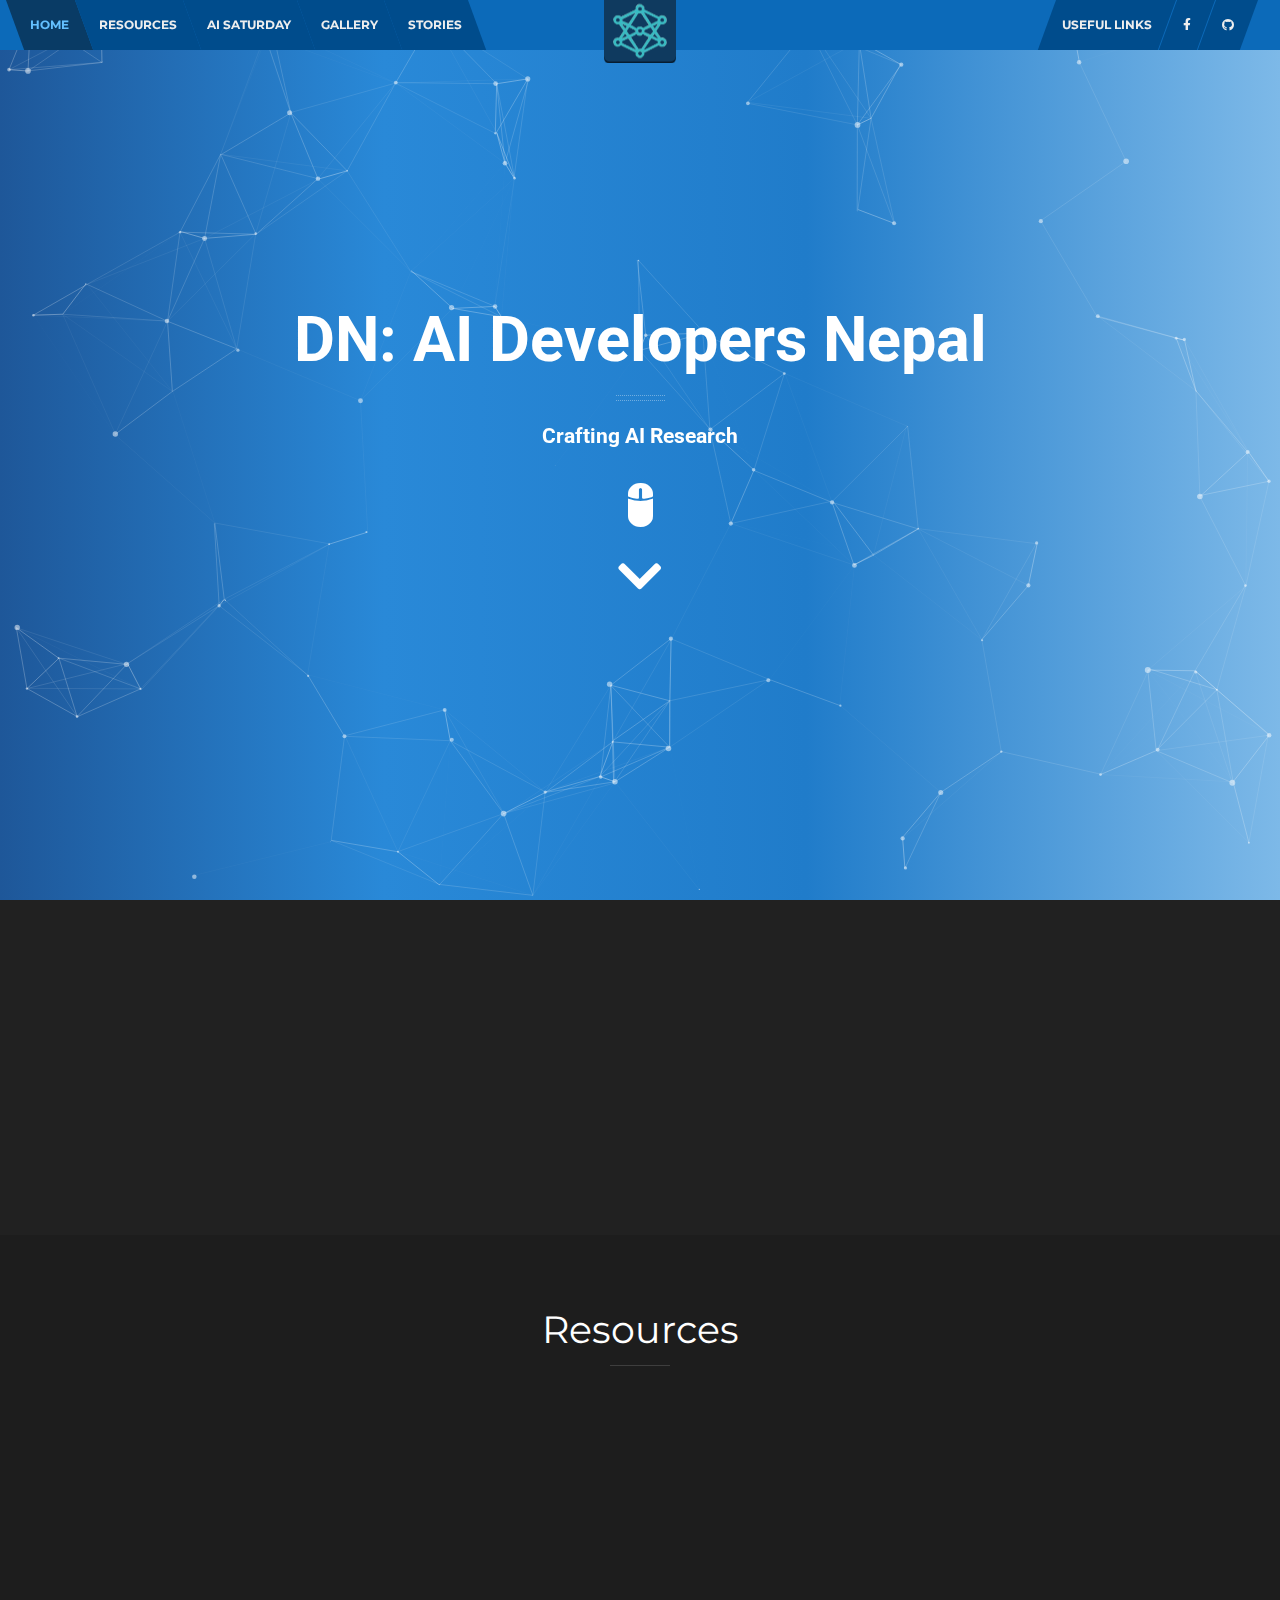
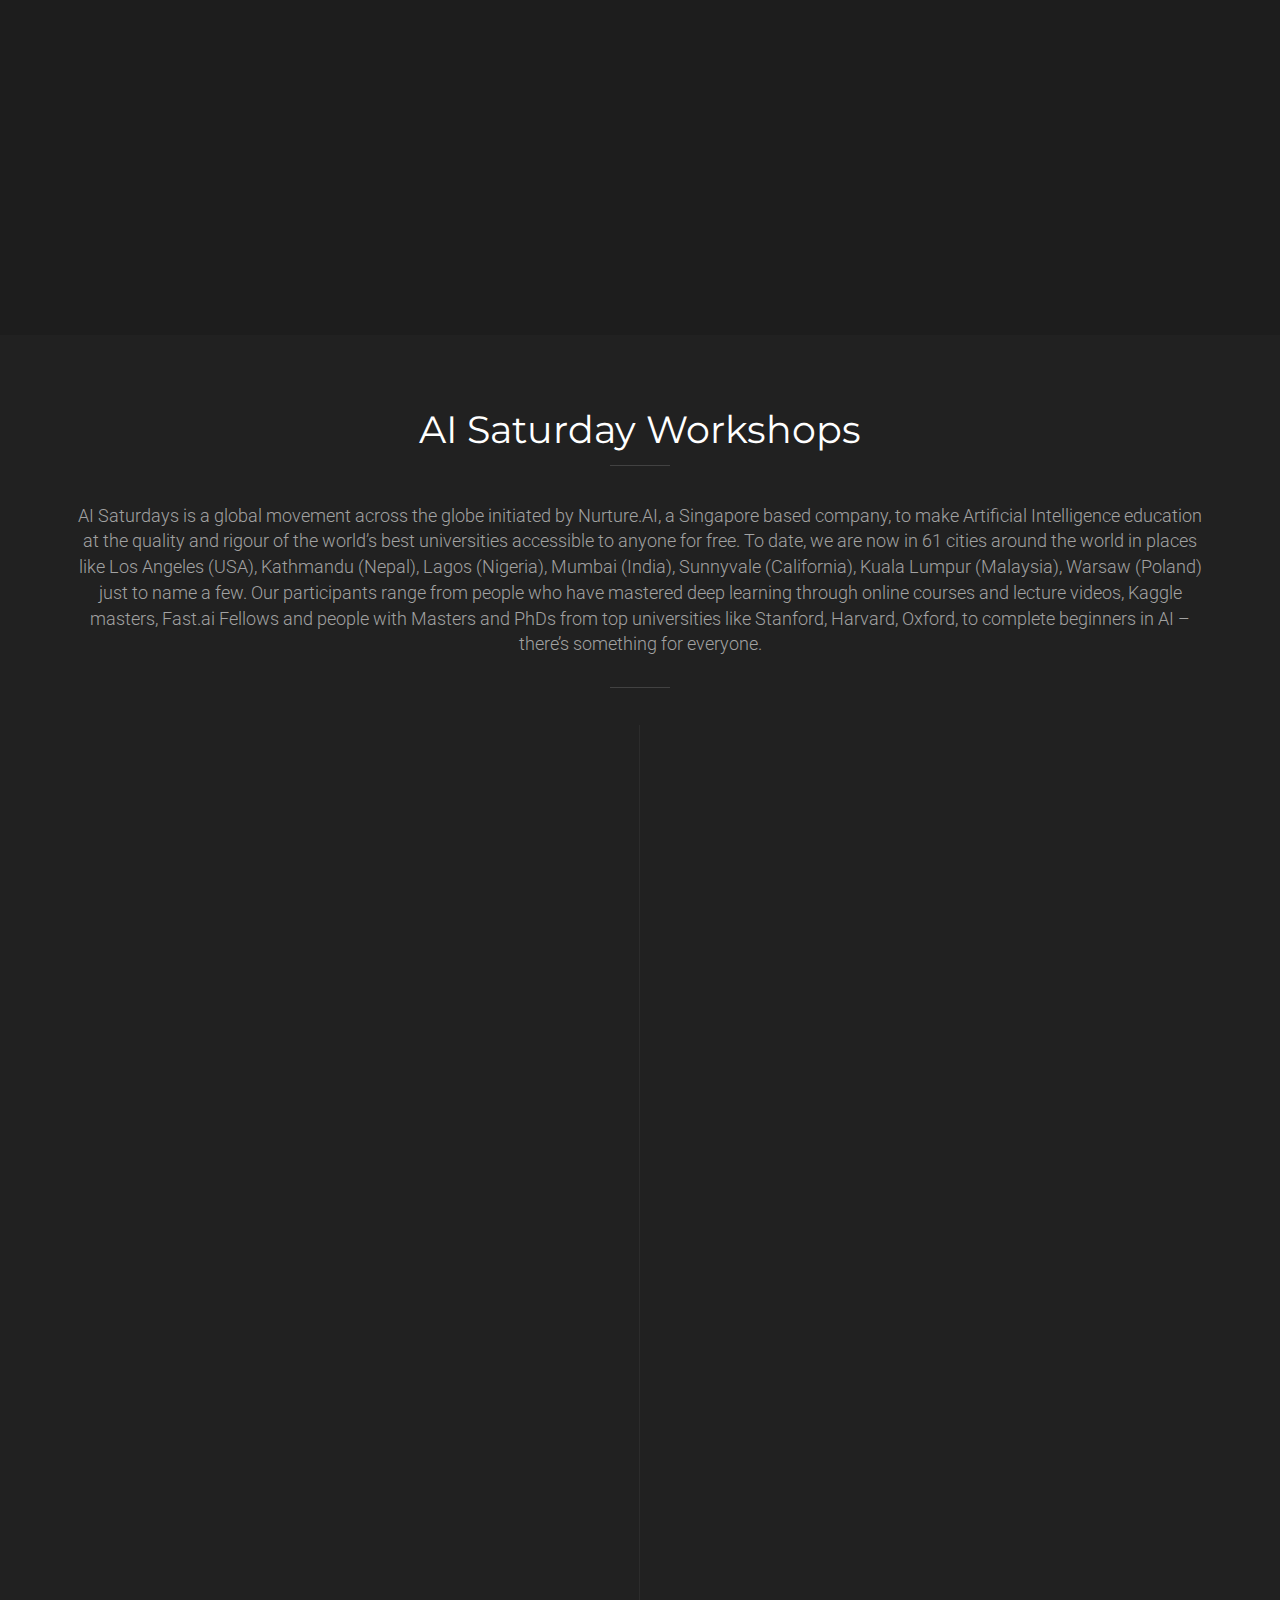
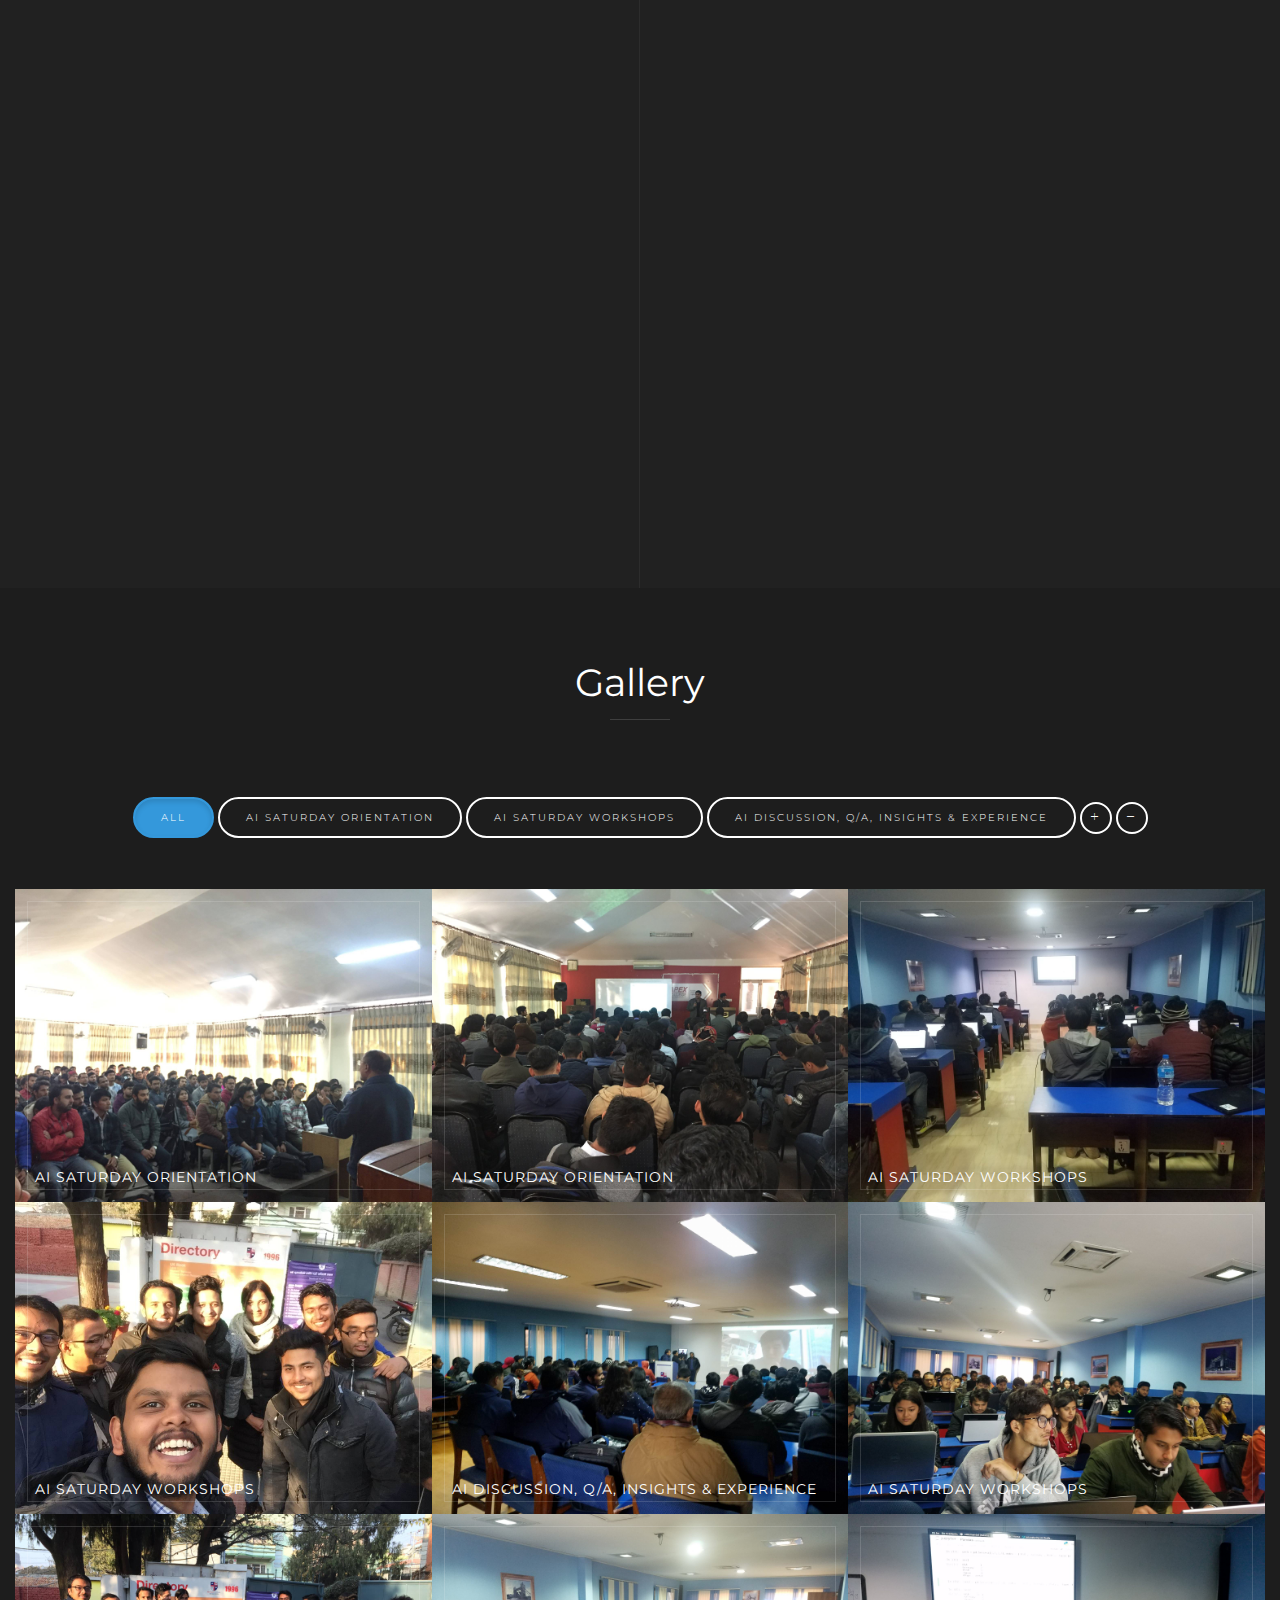
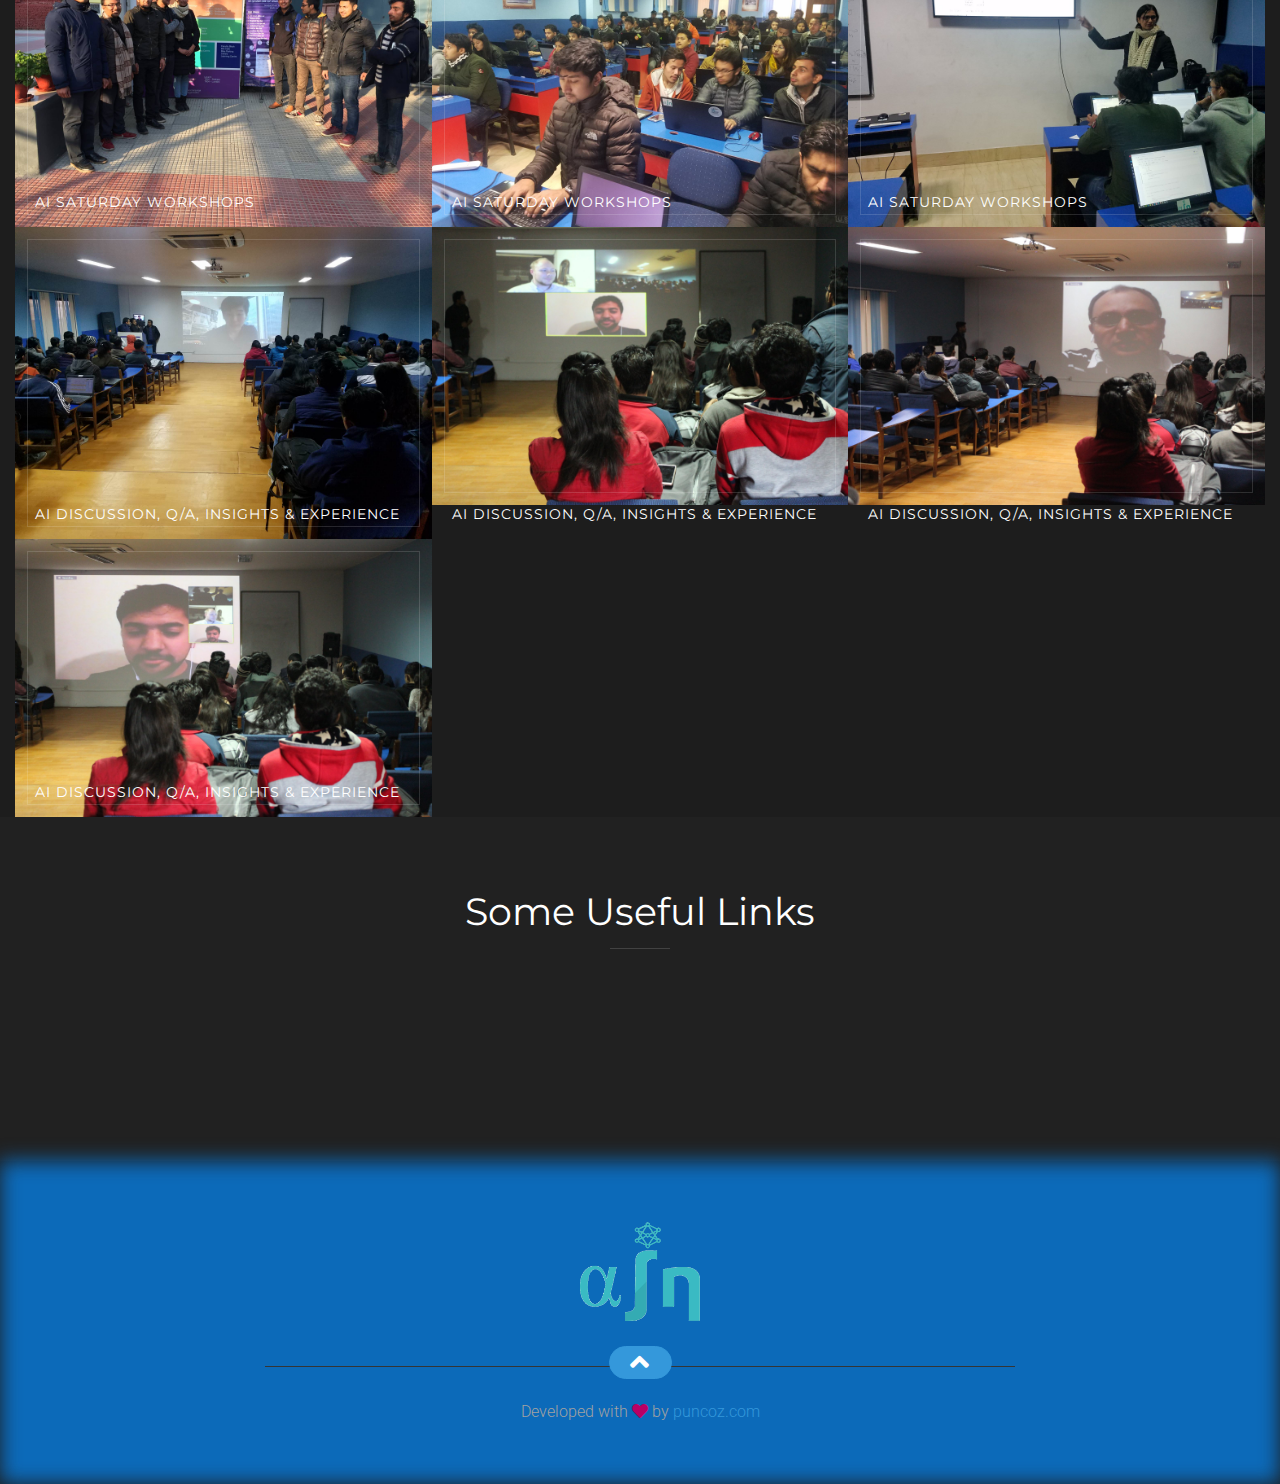
<file: index.html>
<!DOCTYPE html>
<html lang="en">
<head>
    <meta charset="utf-8"/>
    <meta name="author" content="Developers Nepal"/>
    <meta name="keyword" content="ai dev nepal, artificial intelligence nepal, nepal developers, neural network, deep learning, machine learning, nepali community">
    <meta name="description" content="Developer group for all AI developers in Nepal concerned with AI and its family...">
    <meta name="viewport" content="width=device-width, initial-scale=1.0, maximum-scale=1.0, user-scalable=no">
    <title>DN: AI Developers Nepal</title>

    <link rel="shortcut icon" href="favicon.ico" type="image/x-icon">
    <link rel="icon" href="favicon.ico" type="image/x-icon">

    <!-- Royal Preloader CSS -->
    <link href="css/royal_preloader.css" rel="stylesheet">

    <!-- jQuery Files -->
    <script type="text/javascript" src="https://cdnjs.cloudflare.com/ajax/libs/jquery/3.1.0/jquery.min.js"></script>

    <!-- Parallax File -->
    <script type="text/javascript" src="js/parallax.min.js"></script>

    <!-- Royal Preloader -->
    <script type="text/javascript" src="js/royal_preloader.min.js"></script>
    <script type="text/javascript">
        Royal_Preloader.config({
            mode: 'text',
            showProgress: true,
            background: '#0C6AB9',
            text: "DN: AI Developers Nepal"
        });
    </script>

    <!-- Stylesheets -->
    <link href="css/bootstrap.min.css" rel="stylesheet">
    <link href="https://use.fontawesome.com/releases/v5.0.6/css/all.css" rel="stylesheet">
    <link href="css/ionicons.min.css" rel="stylesheet">
    <link href="css/pe-icon-7-stroke.css" rel="stylesheet">
    <link href="css/magnific-popup.css" rel="stylesheet">
    <link href="css/style.css" rel="stylesheet">
    <link href="css/colors/blue.css" rel="stylesheet">
    <link href="css/custom.css" rel="stylesheet">
</head>

<body class="royal_preloader" data-spy="scroll" data-target=".navbar" data-offset="70">

<div id="royal_preloader"></div>

<!-- Begin Header -->
<header>
    <!-- Begin Navigation -->
    <nav class="navbar navbar-default navbar-fixed-top">
        <div class="container-fluid">
            <div class="row">

                <div class="col-sm-5">
                    <div class="collapse navbar-collapse" id="bs-navbar-collapse-left">
                        <ul class="nav navbar-nav navbar-left">
                            <li class="active"><a href="#home" data-id="home" class="scroll-link">Home</a></li>
                            <li class=""><a href="#resources" data-id="resources" class="scroll-link">Resources</a></li>
                            <li class=""><a href="#ai-saturday" data-id="ai-saturday" class="scroll-link">AI Saturday</a></li>
                            <li class=""><a href="#gallery" data-id="gallery" class="scroll-link">Gallery</a></li>
                            <li class=""><a href="story.html" data-id="gallery" class="scroll-link">Stories</a></li>
                        </ul>
                    </div>
                </div>

                <div class="col-sm-2 text-center">
                    <!-- Brand and toggle get grouped for better mobile display -->
                    <div class="navbar-header">
                        <button type="button" class="navbar-toggle collapsed" data-toggle="collapse" data-target="#bs-navbar-collapse-left" aria-expanded="false">
                            <span class="sr-only">Toggle navigation</span>
                            <span class="icon-bar"></span>
                            <span class="icon-bar"></span>
                            <span class="icon-bar"></span>
                        </button>
                        <a class="navbar-brand scroll-link" href="#home" data-id="home"><img src="images/logo.png" alt="ai-dev-nepal" class="logo"></a>
                    </div>
                </div>

                <div class="col-sm-5">
                    <div class="collapse navbar-collapse" id="bs-navbar-collapse-right">
                        <ul class="nav navbar-nav navbar-right">
                            <li class=""><a href="#useful-links" data-id="useful-links" class="scroll-link">Useful Links</a></li>
                            <li><a href="https://www.facebook.com/groups/995638600574597" target="_blank"><i class="fab fa-facebook-f"></i></a></li>
                            <li><a href="https://github.com/AiDevNepal" target="_blank"><i class="fab fa-github"></i></a></li>
                        </ul>
                    </div>
                </div>

            </div>
        </div>
    </nav>
    <!-- End Navigation -->
</header>
<!-- End Header -->

<!-- Begin Jumbotron -->
<div class="jumbotron jumbotron-main" id="home">
    <div id="particles-js"></div><!-- /.particles div -->
    <div class="container center-vertically-holder">
        <div class="center-vertically">
            <div class="col-sm-10 col-sm-offset-1 col-lg-8 col-lg-offset-2 text-center">
                <h1 class="scaleReveal"><strong>DN: AI Developers Nepal</strong></h1>
                <hr class="bottomReveal">
                <p class="bottomReveal typewriter">
                    <strong>Crafting AI Research</strong>
                </p>
            </div><!-- /.column -->
            <div class="col-sm-10 col-sm-offset-1 col-lg-8 col-lg-offset-2 text-center">
                <a href="#intro" data-id="intro" class="scroll-link">
                    <div class="scroll-indicator rotateBottomReveal">
                        <span class="ion-mouse"></span><br>
                        <i class="fas fa-chevron-down"></i>
                    </div>
                </a>
            </div>
        </div><!-- /.vertical center -->
    </div><!-- /.container -->
</div>
<!-- End Jumbotron -->

<!-- Begin Intro -->
<section id="intro" class="background1 section-padding">

    <!-- Begin Hello Intro -->
    <div id="hello-intro" class="pt60 pb60">
        <div class="container">
            <div class="row">
                <div class="col-lg-2 col-sm-3">
                    <h2 class="no-margin rotateLeftReveal">Hello.</h2>
                </div>
                <div class="col-lg-10 col-sm-9 mt30-xs">
                    <h3 class="no-margin rightReveal">
                        Developer group for all AI developers in <strong>Nepal</strong> concerned with AI and its family (NLP, Computer Vision, Reinforcement Learning and the list goes on..)
                    </h3>
                </div>
            </div><!-- /.row -->
        </div><!-- /.container -->
    </div><!-- /.div -->
    <!-- End Hello Intro -->

</section><!-- /.section -->
<!-- End Intro -->

<!-- Begin Resources -->
<section id="resources" class="background2 section-padding">
    <div class="container">
        <div class="row">
            <div class="col-xs-12 section-title text-center">
                <h2>Resources</h2>
                <span class="section-divider"></span>
            </div><!-- /.column -->
        </div><!-- /.row -->

        <div class="row">

            <div class="col-xs-12 col-sm-6 col-md-4 col-lg-4">
                <div class="services-box leftReveal">
                    <span class="pe-7s-airplay services-icon"></span>
                    <h3 class="service-name">AI Saturday Week 0</h3>
                    <a href="https://github.com/AiDevNepal/AI-Saturdays-week-0" class="btn btn-default mt10" target="_blank">View</a>
                </div>
            </div><!-- /.column -->

            <div class="col-xs-12 col-sm-6 col-md-4 col-lg-4">
                <div class="services-box leftReveal">
                    <span class="pe-7s-airplay services-icon"></span>
                    <h3 class="service-name">AI Saturday 1 - Study Material</h3>
                    <a href="https://aidevnepal.github.io/ai-saturdays-workshop-1/" class="btn btn-default mt10" target="_blank">View</a>
                </div>
            </div><!-- /.column -->

            <div class="col-xs-12 col-sm-6 col-md-4 col-lg-4">
                <div class="services-box leftReveal">
                    <span class="pe-7s-airplay services-icon"></span>
                    <h3 class="service-name">AI Saturday 2 - Study Material</h3>
                    <a href="https://github.com/AiDevNepal/ai-saturdays-workshop-2" class="btn btn-default mt10" target="_blank">View</a>
                </div>
            </div><!-- /.column -->

            <div class="col-xs-12 col-sm-6 col-md-4 col-lg-4">
                <div class="services-box leftReveal">
                    <span class="pe-7s-airplay services-icon"></span>
                    <h3 class="service-name">AI Saturday 3 - Study Material</h3>
                    <a href="https://github.com/AiDevNepal/ai-saturdays-workshop-3" class="btn btn-default mt10" target="_blank">View</a>
                </div>
            </div><!-- /.column -->

        </div><!-- /.row -->
    </div><!-- /.container -->
</section><!-- /.section -->
<!-- End Resources -->

<!-- Begin Timeline -->
<section id="ai-saturday" class="background1 section-padding-top">
    <div class="container">
        <div class="row">
            <div class="col-xs-12 section-title text-center">
                <h2>AI Saturday Workshops</h2>
                <span class="section-divider"></span>
                <p>AI Saturdays is a global movement across the globe initiated by Nurture.AI, a Singapore based company, to make Artificial Intelligence education at the quality and rigour of the world’s best universities accessible to anyone for free. To date, we are now in 61 cities around the world in places like Los Angeles (USA), Kathmandu (Nepal), Lagos (Nigeria), Mumbai (India), Sunnyvale
                    (California), Kuala Lumpur (Malaysia), Warsaw (Poland) just to name a few. Our participants range from people who have mastered deep learning through online courses and lecture videos, Kaggle masters, Fast.ai Fellows and people with Masters and PhDs from top universities like Stanford, Harvard, Oxford, to complete beginners in AI – there’s something for everyone.</p>
                <span class="section-divider"></span>
            </div><!-- /.column -->
        </div><!-- /.row -->
        <div class="row">
            <div class="col-lg-12">
                <ul class="timeline pb80">

                    <!-- Workshop 0 -->
                    <li>
                        <div class="timeline-image scaleReveal"><img alt="" class="img-circle img-responsive" src="images/ai-saturday.png"></div>
                        <div class="timeline-panel leftReveal">
                            <div class="timeline-heading">
                                <h5 class="heading-1 mb15">AI Meetup & Orientation (AI Saturdays)</h5>
                                <h4 class="subheading">30<sup>th</sup> December, 2017</h4>
                            </div>
                            <div class="timeline-body">
                                <p>AI Meetup & Orientation was the first Saturday meetup/workshop. It was organized by AI Developers Nepal in collaboration with Nurture.AI, supported by Khalti – Digital Wallet. The venue for the 1st Saturday is provided by Apex College. [<a target="_blank" href="https://www.facebook.com/events/894877110672096/">detail</a>]</p>
                            </div>
                        </div>
                    </li>

                    <!-- Workshop 1-->
                    <li class="timeline-inverted">
                        <div class="timeline-image scaleReveal"><img alt="" class="img-circle img-responsive" src="images/ai-saturday.png"></div>
                        <div class="timeline-panel rightReveal">
                            <div class="timeline-heading">
                                <h5 class="heading-1 mb15">AI Saturdays Workshop - I</h5>
                                <h4 class="subheading">13<sup>th</sup> January, 2018</h4>
                            </div>
                            <div class="timeline-body">
                                <p>AI Saturdays Workshop - I is the first AI Saturday workshop. It was organized by DN: AI Developers Nepal in collaboration with Nurture.AI, supported by Khalti – Digital Wallet. [<a target="_blank" href="https://www.facebook.com/events/537065783327777/">detail</a>]</p>
                            </div>
                        </div>
                    </li>

                    <!-- Workshop 2 -->
                    <li>
                        <div class="timeline-image scaleReveal"><img alt="" class="img-circle img-responsive" src="images/ai-saturday.png"></div>
                        <div class="timeline-panel leftReveal">
                            <div class="timeline-heading">
                                <h5 class="heading-1 mb15">AI Saturdays Workshop - 2</h5>
                                <h4 class="subheading">20<sup>th</sup> January, 2018</h4>
                            </div>
                            <div class="timeline-body">
                                <p>AI Saturdays Workshop - 2 is the second AI Saturday workshop and this time it was mainly targeted for beginners. [<a target="_blank" href="https://www.facebook.com/events/168104980629722/">detail</a>]</p>
                            </div>
                        </div>
                    </li>

                    <!-- Workshop 3 -->
                    <li class="timeline-inverted">
                        <div class="timeline-image scaleReveal"><img alt="" class="img-circle img-responsive" src="images/ai-saturday.png"></div>
                        <div class="timeline-panel rightReveal">
                            <div class="timeline-heading">
                                <h5 class="heading-1 mb15">AI Saturdays Workshop - 3</h5>
                                <h4 class="subheading">27<sup>th</sup> January, 2018</h4>
                            </div>
                            <div class="timeline-body">
                                <p>AI Saturdays Workshop - 3 is the third series of AI Saturday workshop.</p>
                            </div>
                        </div>
                    </li>

                    <!-- Workshop 4 -->
                    <li class="">
                        <div class="timeline-image scaleReveal"><img alt="" class="img-circle img-responsive" src="images/ai-saturday.png"></div>
                        <div class="timeline-panel rightReveal">
                            <div class="timeline-heading">
                                <h5 class="heading-1 mb15">AI Discussion, Q/A, Insights & Experience</h5>
                                <h4 class="subheading">3<sup>rd</sup> February, 2018</h4>
                            </div>
                            <div class="timeline-body">
                                <p>This event is being conducted by DN: AI DEVELOPERS NEPAL in order to support and empower our AI Community and to answer various queries related to AI and will comprise of mainly 3 things. [<a target="_blank" href="https://www.facebook.com/events/952305998252851/">detail</a>]</p>
                            </div>
                        </div>
                    </li>
                </ul>
            </div><!-- /.column -->
        </div><!-- /.row -->
    </div><!-- /.container -->
</section><!-- /.section -->
<!-- End Timeline -->

<!-- Begin Gallery -->
<section id="gallery" class="background2 section-padding-top">
    <div class="container-fluid">
        <div class="row">
            <div class="col-xs-12 section-title text-center">
                <h2>Gallery</h2>
                <span class="section-divider mb15"></span>
                <p class="mb30 scaleReveal">Some of the Glimpse from our events</p>
            </div><!-- /.column -->
        </div><!-- /.row -->
        <div class="row">
            <div class="col-xs-12 text-center mb50">
                <!-- Filter Buttons -->
                <button class="filter btn btn-default btn-category btn-lg" data-filter="all">All</button>
                <button class="filter btn btn-default btn-category btn-lg" data-filter=".ai-saturday-orientation">AI Saturday Orientation</button>
                <button class="filter btn btn-default btn-category btn-lg" data-filter=".ai-saturday">AI Saturday Workshops</button>
                <button class="filter btn btn-default btn-category btn-lg" data-filter=".ai-discussion">AI discussion, Q/A, insights & experience</button>

                <!-- Sort Buttons -->
                <button class="sort btn btn-default btn-sort btn-lg" data-sort="my-order:asc"><span class="ion-ios-plus-empty"></span></button>
                <button class="sort btn btn-default btn-sort btn-lg" data-sort="my-order:desc"><span class="ion-ios-minus-empty"></span></button>
            </div><!-- /.column -->
        </div><!-- /.row -->
        <div id="thework">
            <!-- 1 -->
            <div class="col-xs-12 col-sm-6 col-md-4 col-lg-4 portfolio-box no-padding mix ai-saturday-orientation" data-my-order="3">
                <div class="portfolio-image-holder"><img src="images/gallery/1.jpg" alt="1" class="img-responsive portfolio-image"></div>
                <span class="portfolio-badge badge">AI Saturday Orientation</span>
                <span class="portfolio-hover">
						<span>
							<a href="images/gallery/1.jpg" class="zoom" title="AI Saturday Orientation">
								<span class="portfolio-links"><span class="ion-arrow-expand portfolio-links-icons"></span></span>
							</a>
							<span class="project-title no-margin-bottom mt10">AI Saturday Orientation</span>
						</span>
					</span>
            </div><!-- /.column -->

            <!-- 2 -->
            <div class="col-xs-12 col-sm-6 col-md-4 col-lg-4 portfolio-box no-padding mix ai-saturday-orientation" data-my-order="3">
                <div class="portfolio-image-holder"><img src="images/gallery/2.jpg" alt="2" class="img-responsive portfolio-image"></div>
                <span class="portfolio-badge badge">AI Saturday Orientation</span>
                <span class="portfolio-hover">
						<span>
							<a href="images/gallery/2.jpg" class="zoom" title="AI Saturday Orientation">
								<span class="portfolio-links"><span class="ion-arrow-expand portfolio-links-icons"></span></span>
							</a>
							<span class="project-title no-margin-bottom mt10">AI Saturday Orientation</span>
						</span>
					</span>
            </div><!-- /.column -->

            <!-- 3-->
            <div class="col-xs-12 col-sm-6 col-md-4 col-lg-4 portfolio-box no-padding mix ai-saturday" data-my-order="3">
                <div class="portfolio-image-holder"><img src="images/gallery/3.jpg" alt="3" class="img-responsive portfolio-image"></div>
                <span class="portfolio-badge badge">AI Saturday Workshops</span>
                <span class="portfolio-hover">
						<span>
							<a href="images/gallery/3.jpg" class="zoom" title="AI Saturday Workshops">
								<span class="portfolio-links"><span class="ion-arrow-expand portfolio-links-icons"></span></span>
							</a>
							<span class="project-title no-margin-bottom mt10">AI Saturday Workshops</span>
						</span>
					</span>
            </div><!-- /.column -->

            <!-- 4 -->
            <div class="col-xs-12 col-sm-6 col-md-4 col-lg-4 portfolio-box no-padding mix ai-saturday" data-my-order="3">
                <div class="portfolio-image-holder"><img src="images/gallery/4.jpg" alt="4" class="img-responsive portfolio-image"></div>
                <span class="portfolio-badge badge">AI Saturday Workshops</span>
                <span class="portfolio-hover">
						<span>
							<a href="images/gallery/4.jpg" class="zoom" title="AI Saturday Workshops">
								<span class="portfolio-links"><span class="ion-arrow-expand portfolio-links-icons"></span></span>
							</a>
							<span class="project-title no-margin-bottom mt10">AI Saturday Workshops</span>
						</span>
					</span>
            </div><!-- /.column -->

            <!-- 5 -->
            <div class="col-xs-12 col-sm-6 col-md-4 col-lg-4 portfolio-box no-padding mix ai-discussion" data-my-order="3">
                <div class="portfolio-image-holder"><img src="images/gallery/5.jpg" alt="5" class="img-responsive portfolio-image"></div>
                <span class="portfolio-badge badge">AI discussion, Q/A, insights & experience</span>
                <span class="portfolio-hover">
						<span>
							<a href="images/gallery/5.jpg" class="zoom" title="AI discussion, Q/A, insights & experience">
								<span class="portfolio-links"><span class="ion-arrow-expand portfolio-links-icons"></span></span>
							</a>
							<span class="project-title no-margin-bottom mt10">AI discussion, Q/A, insights & experience</span>
						</span>
					</span>
            </div><!-- /.column -->

            <!-- 6 -->
            <div class="col-xs-12 col-sm-6 col-md-4 col-lg-4 portfolio-box no-padding mix ai-saturday" data-my-order="3">
                <div class="portfolio-image-holder"><img src="images/gallery/6.jpg" alt="6" class="img-responsive portfolio-image"></div>
                <span class="portfolio-badge badge">AI Saturday Workshops</span>
                <span class="portfolio-hover">
						<span>
							<a href="images/gallery/6.jpg" class="zoom" title="AI Saturday Workshops">
								<span class="portfolio-links"><span class="ion-arrow-expand portfolio-links-icons"></span></span>
							</a>
							<span class="project-title no-margin-bottom mt10">AI Saturday Workshops</span>
						</span>
					</span>
            </div><!-- /.column -->

            <!-- 7 -->
            <div class="col-xs-12 col-sm-6 col-md-4 col-lg-4 portfolio-box no-padding mix ai-saturday" data-my-order="3">
                <div class="portfolio-image-holder"><img src="images/gallery/7.jpg" alt="7" class="img-responsive portfolio-image"></div>
                <span class="portfolio-badge badge">AI Saturday Workshops</span>
                <span class="portfolio-hover">
						<span>
							<a href="images/gallery/7.jpg" class="zoom" title="AI Saturday Workshops">
								<span class="portfolio-links"><span class="ion-arrow-expand portfolio-links-icons"></span></span>
							</a>
							<span class="project-title no-margin-bottom mt10">AI Saturday Workshops</span>
						</span>
					</span>
            </div><!-- /.column -->

            <!-- 8 -->
            <div class="col-xs-12 col-sm-6 col-md-4 col-lg-4 portfolio-box no-padding mix ai-saturday" data-my-order="3">
                <div class="portfolio-image-holder"><img src="images/gallery/8.jpg" alt="8" class="img-responsive portfolio-image"></div>
                <span class="portfolio-badge badge">AI Saturday Workshops</span>
                <span class="portfolio-hover">
						<span>
							<a href="images/gallery/8.jpg" class="zoom" title="AI Saturday Workshops">
								<span class="portfolio-links"><span class="ion-arrow-expand portfolio-links-icons"></span></span>
							</a>
							<span class="project-title no-margin-bottom mt10">AI Saturday Workshops</span>
						</span>
					</span>
            </div><!-- /.column -->

            <!-- 9 -->
            <div class="col-xs-12 col-sm-6 col-md-4 col-lg-4 portfolio-box no-padding mix ai-saturday" data-my-order="3">
                <div class="portfolio-image-holder"><img src="images/gallery/9.jpg" alt="9" class="img-responsive portfolio-image"></div>
                <span class="portfolio-badge badge">AI Saturday Workshops</span>
                <span class="portfolio-hover">
						<span>
							<a href="images/gallery/9.jpg" class="zoom" title="AI Saturday Workshops">
								<span class="portfolio-links"><span class="ion-arrow-expand portfolio-links-icons"></span></span>
							</a>
							<span class="project-title no-margin-bottom mt10">AI Saturday Workshops</span>
						</span>
					</span>
            </div><!-- /.column -->

            <!-- 10 -->
            <div class="col-xs-12 col-sm-6 col-md-4 col-lg-4 portfolio-box no-padding mix ai-discussion" data-my-order="3">
                <div class="portfolio-image-holder"><img src="images/gallery/10.jpg" alt="10" class="img-responsive portfolio-image"></div>
                <span class="portfolio-badge badge">AI discussion, Q/A, insights & experience</span>
                <span class="portfolio-hover">
						<span>
							<a href="images/gallery/10.jpg" class="zoom" title="AI discussion, Q/A, insights & experience">
								<span class="portfolio-links"><span class="ion-arrow-expand portfolio-links-icons"></span></span>
							</a>
							<span class="project-title no-margin-bottom mt10">AI discussion, Q/A, insights & experience</span>
						</span>
					</span>
            </div><!-- /.column -->

            <!-- 11 -->
            <div class="col-xs-12 col-sm-6 col-md-4 col-lg-4 portfolio-box no-padding mix ai-discussion" data-my-order="3">
                <div class="portfolio-image-holder"><img src="images/gallery/11.jpg" alt="11" class="img-responsive portfolio-image"></div>
                <span class="portfolio-badge badge">AI discussion, Q/A, insights & experience</span>
                <span class="portfolio-hover">
						<span>
							<a href="images/gallery/11.jpg" class="zoom" title="AI discussion, Q/A, insights & experience">
								<span class="portfolio-links"><span class="ion-arrow-expand portfolio-links-icons"></span></span>
							</a>
							<span class="project-title no-margin-bottom mt10">AI discussion, Q/A, insights & experience</span>
						</span>
					</span>
            </div><!-- /.column -->

            <!-- 12 -->
            <div class="col-xs-12 col-sm-6 col-md-4 col-lg-4 portfolio-box no-padding mix ai-discussion" data-my-order="3">
                <div class="portfolio-image-holder"><img src="images/gallery/12.jpg" alt="12" class="img-responsive portfolio-image"></div>
                <span class="portfolio-badge badge">AI discussion, Q/A, insights & experience</span>
                <span class="portfolio-hover">
						<span>
							<a href="images/gallery/12.jpg" class="zoom" title="AI discussion, Q/A, insights & experience">
								<span class="portfolio-links"><span class="ion-arrow-expand portfolio-links-icons"></span></span>
							</a>
							<span class="project-title no-margin-bottom mt10">AI discussion, Q/A, insights & experience</span>
						</span>
					</span>
            </div><!-- /.column -->

            <!-- 13 -->
            <div class="col-xs-12 col-sm-6 col-md-4 col-lg-4 portfolio-box no-padding mix ai-discussion" data-my-order="3">
                <div class="portfolio-image-holder"><img src="images/gallery/13.jpg" alt="13" class="img-responsive portfolio-image"></div>
                <span class="portfolio-badge badge">AI discussion, Q/A, insights & experience</span>
                <span class="portfolio-hover">
						<span>
							<a href="images/gallery/13.jpg" class="zoom" title="AI discussion, Q/A, insights & experience">
								<span class="portfolio-links"><span class="ion-arrow-expand portfolio-links-icons"></span></span>
							</a>
							<span class="project-title no-margin-bottom mt10">AI discussion, Q/A, insights & experience</span>
						</span>
					</span>
            </div><!-- /.column -->
        </div><!-- /.row -->
    </div><!-- /.container -->
</section><!-- /.section -->
<!-- End Gallery -->

<!-- Begin Useful links -->
<section id="useful-links" class="background1 section-padding">
    <div class="container">
        <div class="row">
            <div class="col-xs-12 section-title text-center">
                <h2>Some Useful Links</h2>
                <span class="section-divider"></span>
            </div><!-- /.column -->
        </div><!-- /.row -->

        <div class="row">

            <div class="col-xs-12 ">
                <div class="services-box leftReveal">
                    <p>Coming soon...</p>
                </div>
            </div><!-- /.column -->

        </div><!-- /.row -->
    </div><!-- /.container -->
</section><!-- /.section -->
<!-- End useful links -->

<!-- Begin Footer -->
<footer class="footer-padding">
    <div class="footer-bg"></div>
    <div class="container">
        <div class="row">
            <div class="col-sm-8 col-sm-offset-2 text-center">
                <span class="logo"><img src="images/logo-name.png" alt="ai-dev-nepal"></span>
            </div>
        </div>
        <div class="row">
            <div class="col-sm-8 col-sm-offset-2 text-small text-center">
                <hr>
                <button type="button" class="btn btn-primary btn-up-footer btn-lg scroll-top">
                    <i class="fas fa-angle-up"></i>
                </button>
                <p class="no-margin">Developed with <i class="fas fa-heart text-pink"></i> by <a href="http://puncoz.com">puncoz.com</a></p>
            </div><!-- /.column -->
        </div><!-- /.row -->
    </div><!-- /.container -->
</footer><!-- /.footer -->
<!-- End Footer -->

<!-- Javascript Files -->
<script type="text/javascript" src="js/bootstrap.min.js"></script>
<script type="text/javascript" src="js/particles.min.js"></script>
<script type="text/javascript" src="js/particlesRun.js"></script>
<script type="text/javascript" src="js/jquery.mixitup.js"></script>
<script type="text/javascript" src="js/form-validator.min.js"></script>
<script type="text/javascript" src="js/jquery.inview.min.js"></script>
<script type="text/javascript" src="js/jquery.magnific-popup.min.js"></script>
<script type="text/javascript" src="js/scrollreveal.min.js"></script>
<script type="text/javascript" src="js/main.js"></script>
</body>
</html>
</file>
<file: css/royal_preloader.css>
body.royal_preloader {
    background: none;
    visibility: hidden;
}
#royal_preloader {
    font-family: 'Roboto';
    font-size: 12px;
    visibility: visible;
    position: fixed;
    top: 0;
    right: 0;
    bottom: 0;
    left: 0;
    height: auto;
    margin: 0;
    z-index: 9999999999;
}
#royal_preloader.royal_preloader_number:before,
#royal_preloader.royal_preloader_progress:before {
    content: '';
    position: absolute;
    top: 0;
    right: 0;
    bottom: 0;
    left: 0;
}
#royal_preloader.complete {
    opacity: 0;
    -webkit-transition: opacity 0.2s linear 0.5s;
       -moz-transition: opacity 0.2s linear 0.5s;
        -ms-transition: opacity 0.2s linear 0.5s;
         -o-transition: opacity 0.2s linear 0.5s;
            transition: opacity 0.2s linear 0.5s;
}
#royal_preloader.royal_preloader_line {
    height: 2px;
    bottom: auto;
}

/* Number Mode */

#royal_preloader.royal_preloader_number .royal_preloader_percentage {
    position: absolute;
    top: 0;
    right: 0;
    bottom: 0;
    left: 0;
    margin: auto;
    width: 60px;
    height: 60px;
    line-height: 60px;
    font-size: 12px;
    color: #ccc;
    visibility: none;
    text-align: center;
    -webkit-transition: all 0.3s linear 0.5s;
       -moz-transition: all 0.3s linear 0.5s;
        -ms-transition: all 0.3s linear 0.5s;
         -o-transition: all 0.3s linear 0.5s;
            transition: all 0.3s linear 0.5s;
}
#royal_preloader.royal_preloader_number .royal_preloader_percentage:before {
    content: '';
    position: absolute;
    top: 0;
    right: 0;
    bottom: 0;
    left: 0;
    border: 2px solid #424242;
    border-radius: 50%;
}
#royal_preloader.royal_preloader_number .royal_preloader_percentage:after {
    content: '';
    position: absolute;
    top: -2px;
    right: -2px;
    bottom: -2px;
    left: -2px;
    border: 4px solid transparent;
    border-left-color: #8980fe;
    border-radius: 50%;
    -webkit-animation: rotate 0.8s linear infinite;
       -moz-animation: rotate 0.8s linear infinite;
        -ms-animation: rotate 0.8s linear infinite;
         -o-animation: rotate 0.8s linear infinite;
            animation: rotate 0.8s linear infinite;
}

/* Line Mode */

#royal_preloader.royal_preloader_line .royal_preloader_loader {
    position: absolute;
    height: 100%;
    left: 0;
}
#royal_preloader.royal_preloader_line .royal_preloader_peg {
    position: absolute;
    right: 0;
    height: 100%;
    width: 60px;
    opacity: 0.5;
}

/* Text Mode */

#royal_preloader.royal_preloader_text .royal_preloader_loader {
    color: #FFFFFF;
    position: absolute;
    top: 0;
    bottom: 0;
    left: 50%;
    height: 30px;
    line-height: 30px;
    margin: auto;
    letter-spacing: 3px;
    font-size: 16px;
    white-space: nowrap;
}
#royal_preloader.royal_preloader_text .royal_preloader_loader div {
    position: absolute;
    top: 0px;
    right: 0px;
    bottom: 0px;
    left: 0%;
    background-color: #000000;
    opacity: 0.7;
    filter: alpha(opacity=60);
}

/* Logo Mode */

#royal_preloader.royal_preloader_logo .royal_preloader_loader {
    position: absolute;
    left: 50%;
    top: 50%;
    margin: 0px;
    overflow: hidden;
    background-position: 50% 50%;
    background-repeat: no-repeat;
    background-size: 100%;
    border-radius: 5px;
}
#royal_preloader.royal_preloader_logo .royal_preloader_loader div {
    position: absolute;
    bottom: 0%;
    left: 0px;
    right: 0px;
    height: 100%;
    opacity: 0.7;
    filter: alpha(opacity=60);
}
#royal_preloader.royal_preloader_logo .royal_preloader_percentage {
    position: absolute;
    top: 50%;
    left: 50%;
    height: 40px;
    line-height: 40px;
    margin: 0px;
    color: #072E77;
    text-align: center;
    font-family: 'Raleway';
    font-size: 12px;
    font-weight: bold;
}

/* Progress Mode */

#royal_preloader.royal_preloader_progress .royal_preloader_percentage {
    position: absolute;
    top: 50%;
    left: 0;
    right: 0;
    color: #AAAAAA;
    color: rgba(255, 255, 255, 0.1);
    font-family: 'Raleway';
    font-size: 20px;
    text-align: center;
}
#royal_preloader.royal_preloader_progress .royal_preloader_loader {
    content: '';
    position: absolute;
    top: 50%;
    left: 0;
    right: 0;
    width: 60%;
    height: 2px;
    margin: -10px auto auto auto;
    background-color: rgba(0, 0, 0, 0.1);
}
#royal_preloader.royal_preloader_progress .royal_preloader_meter {
    width: 0;
    height: 100%;
    margin: auto;
    padding: 0;
    background-color: #C76363;
}


@-webkit-keyframes rotate {
    0% { -webkit-transform: rotate(0);}
    100% { -webkit-transform: rotate(360deg); }
}
@-moz-keyframes rotate {
    0% { -moz-transform: rotate(0); }
    100% { -moz-transform: rotate(360deg); }
}
@-ms-keyframes rotate {
    0% { -ms-transform: rotate(0); }
    100% { -ms-transform: rotate(360deg); }
}
@-o-keyframes rotate {
    0% { -o-transform: rotate(0); }
    100% { -o-transform: rotate(360deg); }
}
@keyframes rotate {
    0% { transform: rotate(0); }
    100% { transform: rotate(360deg); }
}
</file>
<file: css/pe-icon-7-stroke.css>
@font-face {
	font-family: 'Pe-icon-7-stroke';
	src:url('../fonts/Pe-icon-7-stroke.eot?d7yf1v');
	src:url('../fonts/Pe-icon-7-stroke.eot?#iefixd7yf1v') format('embedded-opentype'),
		url('../fonts/Pe-icon-7-stroke.woff?d7yf1v') format('woff'),
		url('../fonts/Pe-icon-7-stroke.ttf?d7yf1v') format('truetype'),
		url('../fonts/Pe-icon-7-stroke.svg?d7yf1v#Pe-icon-7-stroke') format('svg');
	font-weight: normal;
	font-style: normal;
}

[class^="pe-7s-"], [class*=" pe-7s-"] {
	display: inline-block;
	font-family: 'Pe-icon-7-stroke';
	speak: none;
	font-style: normal;
	font-weight: normal;
	font-variant: normal;
	text-transform: none;
	line-height: 1;

	/* Better Font Rendering =========== */
	-webkit-font-smoothing: antialiased;
	-moz-osx-font-smoothing: grayscale;
}

.pe-7s-album:before {
	content: "\e6aa";
}
.pe-7s-arc:before {
	content: "\e6ab";
}
.pe-7s-back-2:before {
	content: "\e6ac";
}
.pe-7s-bandaid:before {
	content: "\e6ad";
}
.pe-7s-car:before {
	content: "\e6ae";
}
.pe-7s-diamond:before {
	content: "\e6af";
}
.pe-7s-door-lock:before {
	content: "\e6b0";
}
.pe-7s-eyedropper:before {
	content: "\e6b1";
}
.pe-7s-female:before {
	content: "\e6b2";
}
.pe-7s-gym:before {
	content: "\e6b3";
}
.pe-7s-hammer:before {
	content: "\e6b4";
}
.pe-7s-headphones:before {
	content: "\e6b5";
}
.pe-7s-helm:before {
	content: "\e6b6";
}
.pe-7s-hourglass:before {
	content: "\e6b7";
}
.pe-7s-leaf:before {
	content: "\e6b8";
}
.pe-7s-magic-wand:before {
	content: "\e6b9";
}
.pe-7s-male:before {
	content: "\e6ba";
}
.pe-7s-map-2:before {
	content: "\e6bb";
}
.pe-7s-next-2:before {
	content: "\e6bc";
}
.pe-7s-paint-bucket:before {
	content: "\e6bd";
}
.pe-7s-pendrive:before {
	content: "\e6be";
}
.pe-7s-photo:before {
	content: "\e6bf";
}
.pe-7s-piggy:before {
	content: "\e6c0";
}
.pe-7s-plugin:before {
	content: "\e6c1";
}
.pe-7s-refresh-2:before {
	content: "\e6c2";
}
.pe-7s-rocket:before {
	content: "\e6c3";
}
.pe-7s-settings:before {
	content: "\e6c4";
}
.pe-7s-shield:before {
	content: "\e6c5";
}
.pe-7s-smile:before {
	content: "\e6c6";
}
.pe-7s-usb:before {
	content: "\e6c7";
}
.pe-7s-vector:before {
	content: "\e6c8";
}
.pe-7s-wine:before {
	content: "\e6c9";
}
.pe-7s-cloud-upload:before {
	content: "\e68a";
}
.pe-7s-cash:before {
	content: "\e68c";
}
.pe-7s-close:before {
	content: "\e680";
}
.pe-7s-bluetooth:before {
	content: "\e68d";
}
.pe-7s-cloud-download:before {
	content: "\e68b";
}
.pe-7s-way:before {
	content: "\e68e";
}
.pe-7s-close-circle:before {
	content: "\e681";
}
.pe-7s-id:before {
	content: "\e68f";
}
.pe-7s-angle-up:before {
	content: "\e682";
}
.pe-7s-wristwatch:before {
	content: "\e690";
}
.pe-7s-angle-up-circle:before {
	content: "\e683";
}
.pe-7s-world:before {
	content: "\e691";
}
.pe-7s-angle-right:before {
	content: "\e684";
}
.pe-7s-volume:before {
	content: "\e692";
}
.pe-7s-angle-right-circle:before {
	content: "\e685";
}
.pe-7s-users:before {
	content: "\e693";
}
.pe-7s-angle-left:before {
	content: "\e686";
}
.pe-7s-user-female:before {
	content: "\e694";
}
.pe-7s-angle-left-circle:before {
	content: "\e687";
}
.pe-7s-up-arrow:before {
	content: "\e695";
}
.pe-7s-angle-down:before {
	content: "\e688";
}
.pe-7s-switch:before {
	content: "\e696";
}
.pe-7s-angle-down-circle:before {
	content: "\e689";
}
.pe-7s-scissors:before {
	content: "\e697";
}
.pe-7s-wallet:before {
	content: "\e600";
}
.pe-7s-safe:before {
	content: "\e698";
}
.pe-7s-volume2:before {
	content: "\e601";
}
.pe-7s-volume1:before {
	content: "\e602";
}
.pe-7s-voicemail:before {
	content: "\e603";
}
.pe-7s-video:before {
	content: "\e604";
}
.pe-7s-user:before {
	content: "\e605";
}
.pe-7s-upload:before {
	content: "\e606";
}
.pe-7s-unlock:before {
	content: "\e607";
}
.pe-7s-umbrella:before {
	content: "\e608";
}
.pe-7s-trash:before {
	content: "\e609";
}
.pe-7s-tools:before {
	content: "\e60a";
}
.pe-7s-timer:before {
	content: "\e60b";
}
.pe-7s-ticket:before {
	content: "\e60c";
}
.pe-7s-target:before {
	content: "\e60d";
}
.pe-7s-sun:before {
	content: "\e60e";
}
.pe-7s-study:before {
	content: "\e60f";
}
.pe-7s-stopwatch:before {
	content: "\e610";
}
.pe-7s-star:before {
	content: "\e611";
}
.pe-7s-speaker:before {
	content: "\e612";
}
.pe-7s-signal:before {
	content: "\e613";
}
.pe-7s-shuffle:before {
	content: "\e614";
}
.pe-7s-shopbag:before {
	content: "\e615";
}
.pe-7s-share:before {
	content: "\e616";
}
.pe-7s-server:before {
	content: "\e617";
}
.pe-7s-search:before {
	content: "\e618";
}
.pe-7s-film:before {
	content: "\e6a5";
}
.pe-7s-science:before {
	content: "\e619";
}
.pe-7s-disk:before {
	content: "\e6a6";
}
.pe-7s-ribbon:before {
	content: "\e61a";
}
.pe-7s-repeat:before {
	content: "\e61b";
}
.pe-7s-refresh:before {
	content: "\e61c";
}
.pe-7s-add-user:before {
	content: "\e6a9";
}
.pe-7s-refresh-cloud:before {
	content: "\e61d";
}
.pe-7s-paperclip:before {
	content: "\e69c";
}
.pe-7s-radio:before {
	content: "\e61e";
}
.pe-7s-note2:before {
	content: "\e69d";
}
.pe-7s-print:before {
	content: "\e61f";
}
.pe-7s-network:before {
	content: "\e69e";
}
.pe-7s-prev:before {
	content: "\e620";
}
.pe-7s-mute:before {
	content: "\e69f";
}
.pe-7s-power:before {
	content: "\e621";
}
.pe-7s-medal:before {
	content: "\e6a0";
}
.pe-7s-portfolio:before {
	content: "\e622";
}
.pe-7s-like2:before {
	content: "\e6a1";
}
.pe-7s-plus:before {
	content: "\e623";
}
.pe-7s-left-arrow:before {
	content: "\e6a2";
}
.pe-7s-play:before {
	content: "\e624";
}
.pe-7s-key:before {
	content: "\e6a3";
}
.pe-7s-plane:before {
	content: "\e625";
}
.pe-7s-joy:before {
	content: "\e6a4";
}
.pe-7s-photo-gallery:before {
	content: "\e626";
}
.pe-7s-pin:before {
	content: "\e69b";
}
.pe-7s-phone:before {
	content: "\e627";
}
.pe-7s-plug:before {
	content: "\e69a";
}
.pe-7s-pen:before {
	content: "\e628";
}
.pe-7s-right-arrow:before {
	content: "\e699";
}
.pe-7s-paper-plane:before {
	content: "\e629";
}
.pe-7s-delete-user:before {
	content: "\e6a7";
}
.pe-7s-paint:before {
	content: "\e62a";
}
.pe-7s-bottom-arrow:before {
	content: "\e6a8";
}
.pe-7s-notebook:before {
	content: "\e62b";
}
.pe-7s-note:before {
	content: "\e62c";
}
.pe-7s-next:before {
	content: "\e62d";
}
.pe-7s-news-paper:before {
	content: "\e62e";
}
.pe-7s-musiclist:before {
	content: "\e62f";
}
.pe-7s-music:before {
	content: "\e630";
}
.pe-7s-mouse:before {
	content: "\e631";
}
.pe-7s-more:before {
	content: "\e632";
}
.pe-7s-moon:before {
	content: "\e633";
}
.pe-7s-monitor:before {
	content: "\e634";
}
.pe-7s-micro:before {
	content: "\e635";
}
.pe-7s-menu:before {
	content: "\e636";
}
.pe-7s-map:before {
	content: "\e637";
}
.pe-7s-map-marker:before {
	content: "\e638";
}
.pe-7s-mail:before {
	content: "\e639";
}
.pe-7s-mail-open:before {
	content: "\e63a";
}
.pe-7s-mail-open-file:before {
	content: "\e63b";
}
.pe-7s-magnet:before {
	content: "\e63c";
}
.pe-7s-loop:before {
	content: "\e63d";
}
.pe-7s-look:before {
	content: "\e63e";
}
.pe-7s-lock:before {
	content: "\e63f";
}
.pe-7s-lintern:before {
	content: "\e640";
}
.pe-7s-link:before {
	content: "\e641";
}
.pe-7s-like:before {
	content: "\e642";
}
.pe-7s-light:before {
	content: "\e643";
}
.pe-7s-less:before {
	content: "\e644";
}
.pe-7s-keypad:before {
	content: "\e645";
}
.pe-7s-junk:before {
	content: "\e646";
}
.pe-7s-info:before {
	content: "\e647";
}
.pe-7s-home:before {
	content: "\e648";
}
.pe-7s-help2:before {
	content: "\e649";
}
.pe-7s-help1:before {
	content: "\e64a";
}
.pe-7s-graph3:before {
	content: "\e64b";
}
.pe-7s-graph2:before {
	content: "\e64c";
}
.pe-7s-graph1:before {
	content: "\e64d";
}
.pe-7s-graph:before {
	content: "\e64e";
}
.pe-7s-global:before {
	content: "\e64f";
}
.pe-7s-gleam:before {
	content: "\e650";
}
.pe-7s-glasses:before {
	content: "\e651";
}
.pe-7s-gift:before {
	content: "\e652";
}
.pe-7s-folder:before {
	content: "\e653";
}
.pe-7s-flag:before {
	content: "\e654";
}
.pe-7s-filter:before {
	content: "\e655";
}
.pe-7s-file:before {
	content: "\e656";
}
.pe-7s-expand1:before {
	content: "\e657";
}
.pe-7s-exapnd2:before {
	content: "\e658";
}
.pe-7s-edit:before {
	content: "\e659";
}
.pe-7s-drop:before {
	content: "\e65a";
}
.pe-7s-drawer:before {
	content: "\e65b";
}
.pe-7s-download:before {
	content: "\e65c";
}
.pe-7s-display2:before {
	content: "\e65d";
}
.pe-7s-display1:before {
	content: "\e65e";
}
.pe-7s-diskette:before {
	content: "\e65f";
}
.pe-7s-date:before {
	content: "\e660";
}
.pe-7s-cup:before {
	content: "\e661";
}
.pe-7s-culture:before {
	content: "\e662";
}
.pe-7s-crop:before {
	content: "\e663";
}
.pe-7s-credit:before {
	content: "\e664";
}
.pe-7s-copy-file:before {
	content: "\e665";
}
.pe-7s-config:before {
	content: "\e666";
}
.pe-7s-compass:before {
	content: "\e667";
}
.pe-7s-comment:before {
	content: "\e668";
}
.pe-7s-coffee:before {
	content: "\e669";
}
.pe-7s-cloud:before {
	content: "\e66a";
}
.pe-7s-clock:before {
	content: "\e66b";
}
.pe-7s-check:before {
	content: "\e66c";
}
.pe-7s-chat:before {
	content: "\e66d";
}
.pe-7s-cart:before {
	content: "\e66e";
}
.pe-7s-camera:before {
	content: "\e66f";
}
.pe-7s-call:before {
	content: "\e670";
}
.pe-7s-calculator:before {
	content: "\e671";
}
.pe-7s-browser:before {
	content: "\e672";
}
.pe-7s-box2:before {
	content: "\e673";
}
.pe-7s-box1:before {
	content: "\e674";
}
.pe-7s-bookmarks:before {
	content: "\e675";
}
.pe-7s-bicycle:before {
	content: "\e676";
}
.pe-7s-bell:before {
	content: "\e677";
}
.pe-7s-battery:before {
	content: "\e678";
}
.pe-7s-ball:before {
	content: "\e679";
}
.pe-7s-back:before {
	content: "\e67a";
}
.pe-7s-attention:before {
	content: "\e67b";
}
.pe-7s-anchor:before {
	content: "\e67c";
}
.pe-7s-albums:before {
	content: "\e67d";
}
.pe-7s-alarm:before {
	content: "\e67e";
}
.pe-7s-airplay:before {
	content: "\e67f";
}
</file>
<file: css/style.css>
/*
Name:Particles - Personal + Agency Template
Version:1.4
Author:Denis Samardjiev
*/

/* =Table of Contents
--------------------------------------------------------------
	=Common Styles
	=Margin + Padding
	=Typography
	=Buttons
	=Progress Bars
    =Alerts
    =Lists
    =Tabs
    =Panels
    =Thumbnails
    =Animate Examples
    =Accordion
	=Call to Action
	=Navigation
	=Jumbotron Main
    =Jumbotron Register
	=Hello Intro
	=Our Process
	=Carousel
	=Services
    =About
    =Profile
    =Count
	=Team
	=Work
	=Pricing
	=Timeline
	=Contact + Map
    =Footer
    =Media Queries
*/

@import url(https://fonts.googleapis.com/css?family=Roboto:700,400,300,100|Montserrat:400,700);

/* =Common Styles
-------------------------------------------------------------- */
body {
	background-color: #1d1d1d;
	font-family: 'Roboto', sans-serif;
	font-size: 18px;
	font-weight: 300;
    padding-top: 69px;
	color: #A2A2A2;
	height: 100%;
	min-height: 100% !important;
}

html {
	height: 100%;
}

a:active, a:focus {
   outline: none;
}

a {
    color: #8980fe;
    outline: none;
    -webkit-transition: all 0.4s ease-in-out;
    -moz-transition: all 0.4s ease-in-out;
    -o-transition: all 0.4s ease-in-out;
    transition: all 0.4s ease-in-out;
}

a.thumbnail.active, a.thumbnail:focus, a.thumbnail:hover {
    border-color: #8980fe;
}

a:focus, a:hover {
    color: #8980fe;
    text-decoration: underline;
}

.mini-hr {
    border-style: solid none;
    border-color: #424242;
    -moz-border-top-colors: none;
    -moz-border-right-colors: none;
    -moz-border-bottom-colors: none;
    -moz-border-left-colors: none;
    border-image: none;
    width: 20px;
    height: 1px;
    text-align: left;
    position: relative;
    clear: both;
}

span.divider {
    display: block;
    margin: 25px 0px;
    width: 100px;
    height: 2px;
    background-color: #8980fe;
}

span.divider.center {
    margin-right: auto;
    margin-left: auto;
}

textarea:hover, 
input:hover, 
textarea:active, 
input:active, 
textarea:focus, 
input:focus,
button:focus,
button:active,
button:hover,
#contact .form-control:focus,
#contact .form-control:hover, 
#contact .form-control:active { 
	box-shadow: none !important;
	-moz-box-shadow: none !important;
	-webkit-box-shadow: none !important;
    border-color: #8980fe;
}

.ticker {
    overflow: hidden;
    height: 70px;
    vertical-align: baseline;
}

.ticker h1 {
    margin: 0px;
    height: 70px;
    -webkit-transition: margin-top 0.5s ease-in-out;
    -moz-transition: margin-top 0.5s ease-in-out;
    -o-transition: margin-top 0.5s ease-in-out;
    transition: margin-top 0.5s ease-in-out;
}

.big-logo {
    font-size: 70px;
}

.background1 { background-color: #212121; }
.background2 { background-color: #1d1d1d; }

/* =Margin + Padding
-------------------------------------------------------------- */
.pt10 { padding-top:10px !important; }
.pt15 { padding-top:15px !important; }
.pt20 { padding-top:20px !important; }
.pt30 { padding-top:30px !important; }
.pt40 { padding-top:40px !important; }
.pt50 { padding-top:50px !important; }
.pt60 { padding-top:60px !important; }
.pt80 { padding-top:80px !important; }
.pt90 { padding-top:90px !important; }
.pt100 { padding-top:100px !important; }
.pb0 { padding-bottom:0px !important; }
.pb5 { padding-bottom:5px !important; }
.pb10 { padding-bottom:10px !important; }
.pb15 { padding-bottom:15px !important; }
.pb20 { padding-bottom:20px !important; }
.pb30 { padding-bottom:30px !important; }
.pb40 { padding-bottom:40px !important; }
.pb50 { padding-bottom:50px !important; }
.pb60 { padding-bottom:60px !important; }
.pb80 { padding-bottom:80px !important; }
.pb90 { padding-bottom:90px !important; }
.pb100 { padding-bottom:100px !important; }

.mt10 { margin-top:10px !important; }
.mt15 { margin-top:15px !important; }
.mt20 { margin-top:20px !important; }
.mt30 { margin-top:30px !important; }
.mt40 { margin-top:40px !important; }
.mt50 { margin-top:50px !important; }
.mt60 { margin-top:60px !important; }
.mt80 { margin-top:80px !important; }
.mt90 { margin-top:90px !important; }
.mt100 { margin-top:100px !important; }
.mb0 { margin-bottom:0 !important; }
.mb5 { margin-bottom:5px !important; }
.mb10 { margin-bottom:10px !important; }
.mb15 { margin-bottom:15px !important; }
.mb20 { margin-bottom:20px !important; }
.mb30 { margin-bottom:30px !important; }
.mb40 { margin-bottom:40px !important; }
.mb50 { margin-bottom:50px !important; }
.mb60 { margin-bottom:60px !important; }
.mb80 { margin-bottom:80px !important; }
.mb90 { margin-bottom:90px !important; }
.mb100 { margin-bottom:100px !important; }

.ml30 { margin-left: 30px }
.mr30 { margin-right: 30px }
.ml15 { margin-left: 15px }
.mr15 { margin-right: 15px }
.pl30 { padding-left: 30px }
.pr30 { padding-right: 30px }
.pl15 { padding-left: 15px }
.pr15 { padding-right: 15px }

.no-margin { margin:0 !important; }
.no-padding { padding:0 !important; }
.no-margin-top { margin-top:0 !important; }
.no-padding-top { padding-top:0 !important; }
.no-margin-bottom { margin-bottom:0 !important; }
.no-padding-bottom { padding-bottom:0 !important; }

.section-padding {
	padding-top: 80px;
	padding-bottom: 80px;
}

.section-padding-top {
	padding-top: 80px;
}

.footer-padding {
    padding-top: 60px;
    padding-bottom: 60px;
}

/* =Typography
-------------------------------------------------------------- */
.text-switch { color: #fff; }

.text-small {
	font-size: 16px;
}

.text-xs-small {
	font-size: 13px;
}

.h4, .h5, .h6, h4, h5, h6 {
    margin: 0;
}

.h1, .h2, .h3, .h4, .h5, .h6, h1, h2, h3, h4, h5, h6 {
	font-weight: 100;
	color: #fff;
}

.lead {
	font-size: 23px;
}

.lead strong {
	color: #fff;
}

.section-title {
    text-align: center;
}

.section-title h2 {
    font-family: 'Montserrat', sans-serif;
    font-size: 38px;
    font-weight: 400;
    color: #fff;
    margin: 0;
    line-height: .80;
}

.section-divider {
    display: inline-block;
    margin-top: 20px;
    margin-bottom: 30px;
    width: 60px;
    height: 1px;
    background-color: rgba(255, 255, 255, 0.15);
}

.section-title-nocap {
    margin-bottom: 0;
}

.heading-1 {
    font-family: 'Montserrat', sans-serif;
    color: #fff;
    font-weight: 700;
    text-transform: uppercase;
    border-bottom: 1px solid #424242;
    padding-bottom: 4px;
    display: inline-block;
    margin: 0;
}

.heading-2 {
    font-family: 'Montserrat', sans-serif;
    color: #fff;
    font-weight: 700;
    text-transform: lowercase;
    border-bottom: 1px dotted #666;
    padding-bottom: 4px;
    display: inline-block;
    margin: 0;
}

.heading-3 {
    font-family: 'Montserrat', sans-serif;
    color: #fff;
    font-size: 12px;
    font-weight: 700;
    text-transform: uppercase;
    letter-spacing: 2px;
    margin-bottom: 13px;
    margin-top: 6px;
}

.heading-3-icon {
    color: #fff;
    font-size: 26px;
}

.img-responsive { width: 100%; }

.breadcrumb-holder {
    padding: 12px 17px 12px 0;
    background: #272727;
}

.breadcrumb {
    padding: 0;
    margin-bottom: 0;
    list-style: none;
    background-color: transparent;
    border-radius: 0;
    font-size: 14px;
}

.breadcrumb a {
    color: #fff;
}

.breadcrumb-home {
    margin-right: 15px;
    color: #fff
}

.breadcrumb-holder h1 {
    font-family: 'Montserrat', sans-serif;
    color: #fff;
    font-size: 12px;
    margin-top: 4px;
    margin-bottom: 0;
    font-weight: 700;
    text-transform: uppercase;
}

.breadcrumb>li+li:before {
    padding: 0 13px;
    color: #4A4A4A;
    font-family: 'Ionicons';
    content: "\f3d3";
}

/* =Buttons
-------------------------------------------------------------- */
.btn {
	border-radius: 45px;
    margin-bottom: 1px;
	font-family: 'Montserrat', sans-serif;
	text-transform: uppercase;
    font-weight: 300;
    letter-spacing: 2px;
    font-size: 10px;
    -webkit-transition: all 0.5s ease 0s;
    -moz-transition: all 0.5s ease 0s;
    -o-transition: all 0.5s ease 0s;
    transition: all 0.5s ease 0s;
}

.btn-default {
	color: #fff;
	background-color: transparent;
	border-color: #535353;
}

.btn-default:hover {
    color: #fff;
    background-color: #8980fe;
    border-color: #8980fe;
}

.btn-default.active.focus, .btn-default.active:focus, .btn-default.active:hover, .btn-default:active.focus, .btn-default:active:focus, .btn-default:active:hover, .open>.dropdown-toggle.btn-default.focus, .open>.dropdown-toggle.btn-default:focus, .open>.dropdown-toggle.btn-default:hover {
    color: #fff;
    background-color: #8980fe;
    border-color: #8980fe;
}

.btn.active.focus, .btn.active:focus, .btn.focus, .btn:active.focus, .btn:active:focus, .btn:focus {
    outline: none;
}

.btn-default.active, .btn-default:active, .open>.dropdown-toggle.btn-default {
    color: #fff;
    background-color: #8980fe;
    border-color: #8980fe;
}

.btn-default.disabled.focus, .btn-default.disabled:focus, .btn-default.disabled:hover, .btn-default[disabled].focus, .btn-default[disabled]:focus, .btn-default[disabled]:hover, fieldset[disabled] .btn-default.focus, fieldset[disabled] .btn-default:focus, fieldset[disabled] .btn-default:hover {
    color: #fff;
    background-color: #8980fe;
    border-color: #8980fe;
}

.btn-default.disabled.focus, .btn-default.disabled:focus, .btn-default.disabled:hover, .btn-default[disabled].focus, .btn-default[disabled]:focus, .btn-default[disabled]:hover, fieldset[disabled] .btn-default.focus, fieldset[disabled] .btn-default:focus, fieldset[disabled] .btn-default:hover {
    color: #fff;
}

.btn-primary {
    color: #fff;
    background-color: #8980fe;
    border-color: #8980fe;
}

.btn-primary:hover {
    color: #fff;
    background-color: #615fde;
    border-color: #615fde;
}

.btn-primary.active.focus, .btn-primary.active:focus, .btn-primary.active:hover, .btn-primary:active.focus, .btn-primary:active:focus, .btn-primary:active:hover, .open>.dropdown-toggle.btn-primary.focus, .open>.dropdown-toggle.btn-primary:focus, .open>.dropdown-toggle.btn-primary:hover {
    color: #fff;
    background-color: #615fde;
    border-color: #615fde;
}

.btn-primary.focus, .btn-primary:focus {
    color: #fff;
    background-color: #504ED2;
    border-color: #504ED2;
}

.btn.active.focus, .btn.active:focus, .btn.focus, .btn:active.focus, .btn:active:focus, .btn:focus {
    outline: none;
}

.btn-primary.active, .btn-primary:active, .open>.dropdown-toggle.btn-primary {
    color: #fff;
    background-color: #615fde;
    border-color: #615fde;
}

.btn-primary.disabled.focus, .btn-primary.disabled:focus, .btn-primary.disabled:hover, .btn-primary[disabled].focus, .btn-primary[disabled]:focus, .btn-primary[disabled]:hover, fieldset[disabled] .btn-primary.focus, fieldset[disabled] .btn-primary:focus, fieldset[disabled] .btn-primary:hover {
    color: #fff;
    background-color: #615fde;
    border-color: #615fde;
}

.btn-primary.disabled.focus, .btn-primary.disabled:focus, .btn-primary.disabled:hover, .btn-primary[disabled].focus, .btn-primary[disabled]:focus, .btn-primary[disabled]:hover, fieldset[disabled] .btn-primary.focus, fieldset[disabled] .btn-primary:focus, fieldset[disabled] .btn-primary:hover {
    color: #fff;
}

.btn-white {
	border-color: #fff;
}

.btn-lg {
	padding: 12px 26px;
}

.btn-light {
    color: #757575;
    background-color: transparent;
    border-color: #B1B1B1;
	-webkit-transition: all 0.5s ease 0s;
    -moz-transition: all 0.5s ease 0s;
    -o-transition: all 0.5s ease 0s;
    transition: all 0.5s ease 0s;
}

.btn-light:hover {
    color: #fff;
    background-color: #8980fe;
    border-color: #8980fe;
}

/* =Progress Bars
-------------------------------------------------------------- */
.progress {
    margin-bottom: 6px;
    background-color: transparent;
    border-radius: 11px;
    box-shadow: none;
    border: 1px solid #303030;
    padding: 3px;
    height: 26px;
}

.progress-bar {
	font-size: 13px;
    background-color: #8980fe;
    box-shadow: none;
    border-radius: 11px;
    line-height: 18px;
    padding-left: 6px;
    text-align: left;
    font-weight: 300;
}

.progress-meter {
	min-height: 15px;
	border-bottom: 1px solid #303030;
}

.progress-meter > .meter {
	position: relative;
	float: left;
	min-height: 15px;
	border-width: 0px;
	border-style: solid;
	border-color: #303030;
}

.progress-meter > .meter-left {
	border-left-width: 1px;
}

.progress-meter > .meter-right {
	float: right;
	border-right-width: 1px;
}

.progress-meter > .meter-right:last-child {
	border-left-width: 1px;
}

.progress-meter > .meter > .meter-text {
	position: absolute;
	display: inline-block;
	bottom: -20px;
	width: 100%;
	font-size: 12px;
	color: #606060;
	text-align: left;
}

.progress-meter > .meter.meter-right > .meter-text {
	text-align: right;
}

/* =Alerts
-------------------------------------------------------------- */
.alert{
    border-radius: 45px;
    padding: 15px 15px 15px 18px;
    margin-bottom: 15px;
}

.alert-success {
    color: #FFFFFF;
    background-color: #5CB85C;
    border-color: #5CB85C;
}

.alert-info {
    color: #fff;
    background-color: #5bc0de;
    border-color: #46b8da;
}

.alert-warning {
    color: #fff;
    background-color: #f0ad4e;
    border-color: #eea236;
}

.alert-danger {
    color: #fff;
    background-color: #d9534f;
    border-color: #d43f3a;
}

.alert-dismissable .close, .alert-dismissible .close {
    top: -10px;
}

.alert-dismissable, .alert-dismissible {
    padding-right: 42px;
}

/* =Lists
-------------------------------------------------------------- */
ul.list-arrow { list-style-type:none; }
ul.list-arrow li { text-indent:-1.3em; }
ul.list-arrow li:before {
    font-family: Ionicons;
    content: "\f3d3";
    float: left;
    width: 1.3em;
}

ul.list-arrow-color li:before {
    color: #8980fe;
}

ul.list-arrow-2 { list-style-type:none; }
ul.list-arrow-2 li { text-indent:-1.3em; }
ul.list-arrow-2 li:before {
    font-family: Ionicons;
    content: "\f3d6";
    float: left;
    width: 1.3em;
}

ul.list-arrow-2-color li:before {
    color: #8980fe;
}

ul.social-buttons li a {
    display: block;
    background-color: #333;
    height: 40px;
    width: 40px;
    border-radius: 100%;
    font-size: 20px;
    text-align: center;
    line-height: 40px;
    color: white;
    outline: none;
    margin-bottom: 15px;
    -webkit-transition: all 0.4s;
    -moz-transition: all 0.4s;
    transition: all 0.4s;
}

ul.social-buttons li a:hover,
ul.social-buttons li a:focus,
ul.social-buttons li a:active {
    background-color: #8980fe;
}

/* =Tabs
-------------------------------------------------------------- */
.nav-tabs {
    border-bottom: 1px solid #313131;
}

.nav-tabs>li>a {
    font-size: 16px;
    color: #ccc;
}

.nav-tabs>li.active>a, .nav-tabs>li.active>a:focus, .nav-tabs>li.active>a:hover {
    color: #fff;
    background-color: #8980fe;
    border: 1px solid #8980fe;
    border-bottom: 2px solid #615fde;
}

.nav-tabs>li>a:hover {
    border-color: #615fde;
}

.nav>li>a:focus, .nav>li>a:hover {
    text-decoration: none;
    background-color: #615fde;
    color: #fff;
}

.tab-content {
    padding:30px;
    border:1px solid #313131;
}

.tab-content.tab-default {
    padding:20px;
    border:1px solid #313131;
    border-top:none;
}

.tab-pane::first-letter { 
    font-size: 120%;
    color: #fff;
    font-family: "Montserrat",sans-serif;
    font-weight: 700;
}

/* =Panels
-------------------------------------------------------------- */
.panel {
    border-radius: 0;
    background-color: transparent;
}

.panel-heading {
    border-top-left-radius: 0;
    border-top-right-radius: 0;
}

.panel-group .panel {
    border-radius: 0;
}

.panel-default {
    border-color: #313131;
}

.panel-default>.panel-heading {
    color: #ccc;
    background-color: #313131;
    border-color: #313131;
}

.panel-default {
    background-color: #1D1D1D;
    border: 1px solid #313131;
    border-radius: 4px;
}

.panel-body {
    padding: 15px 20px;
    font-size: 16px;
}

.panel-default>.panel-heading+.panel-collapse>.panel-body {
    border-top-color: #313131;
}

.panel-group .panel-heading+.panel-collapse>.list-group, .panel-group .panel-heading+.panel-collapse>.panel-body {
    border-top: 1px solid #313131;
}

.panel-success>.panel-heading {
    color: #FFFFFF;
    background-color: #5CB85C;
    border-color: #5CB85C;
}

.panel-success {
    border-color: #5CB85C;
}

.panel-info>.panel-heading {
    color: #fff;
    background-color: #5bc0de;
    border-color: #46b8da;
}

.panel-info {
    border-color: #5bc0de;
}

.panel-warning>.panel-heading {
    color: #fff;
    background-color: #f0ad4e;
    border-color: #eea236;
}

.panel-warning {
    border-color: #f0ad4e;
}

.panel-danger>.panel-heading {
    color: #fff;
    background-color: #d9534f;
    border-color: #d43f3a;
}

.panel-danger {
    border-color: #d9534f;
}

.label {
    font-weight: 300;
}

/* =Thumbnails
-------------------------------------------------------------- */
.thumbnail {
    padding: 19px;
    background-color: transparent;
    border: 1px solid #313131;
    border-radius: 0;
}

.thumbnail .caption {
    color: #A2A2A2;
    padding: 5px;
}

/* =Animate Examples
-------------------------------------------------------------- */
.animate-example-box {
    width: 100%;
    height: 50px;
    border-radius: 45px
}

.animate-color-1 { background-color:#8980fe; }
.animate-color-2 { background-color:#3498db; }
.animate-color-3 { background-color:#2ecc71; }
.animate-color-4 { background-color:#f39c12; }
.animate-color-5 { background-color:#FF3B30; }
.animate-color-6 { background-color:#1abc9c; }
.animate-color-7 { background-color:#F2784B; }
.animate-color-8 { background-color:#65C6BB; }
.animate-color-9 { background-color:#F64747; }

/* =Modals
-------------------------------------------------------------- */
.modal-content {
    border-radius: 0 !important;
}

.modal-header {
    outline-offset: -13px;
    padding: 40px;
    background: #6819e8;
    background: -moz-linear-gradient(left, #6819e8 0%, #7437d0 35%, #615fde 68%, #6980f2 100%);
    background: -webkit-linear-gradient(left, #6819e8 0%,#7437d0 35%,#615fde 68%,#6980f2 100%);
    background: linear-gradient(to right, #6819e8 0%,#7437d0 35%,#615fde 68%,#6980f2 100%);
    filter: progid:DXImageTransform.Microsoft.gradient( startColorstr='#6819e8', endColorstr='#6980f2',GradientType=1 );
}

.modal-body {
    padding: 40px;
}

.modal-footer {
    text-align: center;
}

.modal-body p {
    color: #737373;
    font-size: 16px;
    font-weight: 300;
}

.modal-heading {
    color: #212121;
    text-transform: uppercase;
    border-bottom: 1px solid #404040;
}

.close {
    font-size: 45px;
    color: #fff;
    text-shadow: none;
    filter: none;
    opacity: 1;
	-webkit-transition: all 0.5s ease 0s;
    -moz-transition: all 0.5s ease 0s;
    -o-transition: all 0.5s ease 0s;
    transition: all 0.5s ease 0s;
}

.modal-header .close {
    margin-top: -52px;
    margin-right: -70px;
}

.close:focus, .close:hover {
    filter: none;
    opacity: 0.6;
    color: #FFF;
}

.modal-backdrop.in {
    opacity: 0.6;
}

/* =Call to action
-------------------------------------------------------------- */
.call-to-action {
	padding: 0 30px;
	border: 1px solid #2c2c2c;
	font-size: 24px;
	color: #b0b0b0;
}

.call-to-action p {
	line-height: 112px;
}

.call-to-action strong {
	color: #fff;
}

/* =Navigation
-------------------------------------------------------------- */
.logo {
    font-size: 39px;
    color: #fff;
}

.navbar-brand {
	height: auto;
    padding: 15px 15px 0 15px;
}

.navbar {
	border: 0;
	border-radius: 0;
	margin-bottom: 0;
}

.navbar-default {
	font-family: "Montserrat",sans-serif;
	font-size: 12px;
	background: rgb(47, 47, 47) none repeat scroll 0% 0%;
	text-transform: uppercase;
}

.navbar-default .navbar-nav > li > a {
	color: #fff;
	line-height: 3.3;
    font-weight: 400;
}

.navbar-default .navbar-nav > li > a:focus, .navbar-default .navbar-nav > li > a:hover {
    color: rgba(255, 255, 255, 0.60);
    background-color: transparent;
	-webkit-transition: color 0.5s ease 0s;
    -moz-transition: color 0.5s ease 0s;
    -o-transition: color 0.5s ease 0s;
    transition: color 0.5s ease 0s;
}

.navbar-default .navbar-nav > .open > a, .navbar-default .navbar-nav > .open > a:focus, .navbar-default .navbar-nav > .open > a:hover {
    color: #8980fe;
    background-color: transparent;
}

.navbar-right {
    margin-right: 15px;
}

.navbar-default .navbar-nav > .active > a, .navbar-default .navbar-nav > .active > a:focus, .navbar-default .navbar-nav > .active > a:hover {
    color: #8980fe;
	background-color: transparent;
}

.dropdown-menu > li > a {
    display: block;
    padding: 3px 20px;
    clear: both;
    font-weight: 400;
    line-height: 1.42857;
    color: #FFF;
    white-space: nowrap;
    font-size: 12px;
}

.dropdown-menu > li > a:focus, .dropdown-menu > li > a:hover {
    color: rgba(255, 255, 255, 0.60);
    text-decoration: none;
    background-color: transparent;
}

.dropdown-menu {
    background-color: #3C3C3C;
    border: 1px solid rgba(66,67,66,1);
    border-radius: 0;
    min-width: 150px;
    box-shadow: none;
    padding: 12px 0;
}

.navbar-toggle {
    margin-top: 18px;
    margin-bottom: 18px;
    border-radius: 0;
}

.navbar-default .navbar-toggle {
    border-color: #8980fe;
    background-color: #8980fe;
}

.navbar-default .navbar-toggle .icon-bar {
    background-color: #fff;
}

.navbar-default .navbar-toggle:focus, .navbar-default .navbar-toggle:hover {
    background-color: #7369F9;
}

.navbar-default .navbar-collapse, .navbar-default .navbar-form {
    border-color: #333;
}

.navbar-nav { -webkit-backface-visibility: hidden; }

/* =Jumbotron Main
-------------------------------------------------------------- */
.jumbotron.jumbotron-main { 
	height: 100%;
	width: 100%;
	font-family: 'Roboto', sans-serif;
	color: #fff;
	padding-top: 0;
	padding-bottom: 0;
	position: relative;
	margin:0;
}

#particles-js {
	position: absolute;
	width: 100%;
	height: 100%;
	background-image: url("");
	background-repeat: no-repeat;
	background-size: cover;
	background-position: 50% 50%;
	background: #6819e8; /* Old browsers */
	background: -moz-linear-gradient(left, #6819e8 0%, #7437d0 35%, #615fde 68%, #6980f2 100%); /* FF3.6-15 */
	background: -webkit-linear-gradient(left, #6819e8 0%,#7437d0 35%,#615fde 68%,#6980f2 100%); /* Chrome10-25,Safari5.1-6 */
	background: linear-gradient(to right, #6819e8 0%,#7437d0 35%,#615fde 68%,#6980f2 100%); /* W3C, IE10+, FF16+, Chrome26+, Opera12+, Safari7+ */
	filter: progid:DXImageTransform.Microsoft.gradient( startColorstr='#6819e8', endColorstr='#6980f2',GradientType=1 ); /* IE6-9 */
}

.jumbotron.jumbotron-main hr {
	border-width: 1px 0px;
    border-style: dotted none;
    border-color: rgba(255, 255, 255, 0.35);
    -moz-border-top-colors: none;
    -moz-border-right-colors: none;
    -moz-border-bottom-colors: none;
    -moz-border-left-colors: none;
    border-image: none;
    width: 49px;
    height: 4px;
    text-align: center;
    position: relative;
    clear: both;
}

.jumbotron.jumbotron-main a {
    color: #fff;
}

.center-vertically {
    display: table-cell;
    vertical-align: middle;
    height: 100%;
}

.center-vertically-holder { 
	display: table;
	height: 100%;
}

.scroll-indicator {
	padding-top:6px;
    display: inline-block;
    width: 50px;
}

.arrow-scroll-indicator {
	font-size: 10px;
	color: rgba(255, 255, 255, 0.60);
}

.parallax-window {
    background: transparent;
}

/* =Jumbotron Register
-------------------------------------------------------------- */
.jumbotron.jumbotron-register {
    height: 100%;
    width: 100%;
    font-family: 'Roboto', sans-serif;
    color: #fff;
    padding-top: 0;
    padding-bottom: 0;
    position: relative;
    margin:0;
}

.jumbotron.jumbotron-register a {
    color: #fff;
}

.register-form {
    background-color: #FFFFFF;
    padding: 40px;
    border-radius: 5px;
    border: 2px solid #eee;
}

.register-form h3 {
    color: #414141;
}

.jumbotron.jumbotron-register h1 { 
    font-size:59px; 
}

/* =Hello Intro
-------------------------------------------------------------- */
#hello-intro h2 {
	font-family: 'Montserrat', sans-serif;
	font-weight: 700;
	font-size: 42px;
	color: #fff;
	text-transform: uppercase;
	border-bottom: 1px solid #fff;
	padding-bottom: 4px;
	display: inline-block;
}

#hello-intro h3 {
	font-family: 'Roboto', sans-serif;
	font-weight: 100;
	font-size: 25px;
	color: #b0b0b0;
}

#hello-intro h3 strong {
	font-weight: 300;
}

/* =Our Process
-------------------------------------------------------------- */
#our-process-title {
	background-color: #3a3a3a;
	position: relative;
}

#our-process-title h4 {
	font-family: 'Montserrat', sans-serif;
	color: #fff;
	font-size: 12px;
	font-weight: 700;
	text-transform: uppercase;
	letter-spacing: 2px;
}

#our-process-title::after {
    content: " ";
    position: absolute;
    width: 0px;
    height: 0px;
    border-left: 14px solid transparent;
    border-right: 14px solid transparent;
    border-top: 14px solid #3A3A3A;
    left: 50%;
    margin-left: -14px;
    bottom: -14px;
}

#our-process h2 {
	font-size: 33px;
	font-family: 'Roboto', ssans-serif;
	font-weight: 100;
	color: #fff;
	margin-top: 18px;
}

#our-process .process-box {
	border-right: 1px solid #2d2d2d;
	min-height: 400px;
    background-repeat: no-repeat;
    background-position: center bottom; 
}

#our-process .process-box:hover {
    background-image: url('../images/arrow-bg-hover.png');
}

#our-process .process-box.no-hover:hover {
    background-image: none;
}

#our-process .process-number {
	font-family: 'Montserrat', sans-serif;
	font-weight: 700;
	font-size: 36px;
	color: #fff;
	text-transform: uppercase;
	border-bottom: 2px solid #2d2d2d;
	padding-bottom: 4px;
	display: inline-block;
	margin-bottom: 30px;
}

#our-process .process-icons {
	font-size: 90px;
	color: #8980fe;
}

#our-process .process-content {
	display: none;
	text-align: center;
}

#our-process .process-content p {
	color: #A2A2A2;
	font-weight: 100;
	width: 69%;
	display: inline-block;
}

/* =Carousel
-------------------------------------------------------------- */
.carousel-caption {
    background-color:rgba(0, 0, 0, 0.5);
    width:100%;
    left:auto;
    right:auto;
    bottom:0;
    padding:30px;
    text-shadow: none;
}

.carousel-control { width:10%; text-shadow:none; font-size:42px;}
.carousel-control.right { background-image:none; }
.carousel-control.left { background-image:none; }

.carousel-control .carousel-arrow-left, 
.carousel-control .carousel-arrow-right {
  position:absolute;
  top:50%;
  left:50%;
  z-index:5;
  display:inline-block;
  width:20px;
  height:20px;
  margin-top:-20px;
  margin-left:-10px;
}

#carousel-fixed h3 {
    color: #fff;
}

.testimonial-carousel {
    background-color: #212121;
}

.fade-quote-carousel.carousel {
	padding-bottom: 30px;
	font-weight: 100;
}

.fade-quote-carousel.carousel .carousel-indicators {
	bottom: 10px;
}

.fade-quote-carousel.carousel .carousel-indicators > li {
	border: 1px solid #8980fe;
	width: 8px;
	height: 8px;
}

.fade-quote-carousel.carousel .carousel-indicators .active {
	background-color: #8980fe;
	margin: 1px;
}

.fade-quote-carousel blockquote {
    text-align: center;
    border: none;
    font-size: 21px;
    color: #6a6a6a;
    padding: 0;
}

.fade-quote-carousel.carousel p {
	color: #fff;
}

/* =Services
-------------------------------------------------------------- */
.services-icon { 
    font-size: 40px;
    color: #8980fe;
}

.service-name {
    margin-bottom: 15px;
    margin-top: 15px;
}

.services-icon-2 {
    color: #fff;
    line-height: .8;
    font-size: 70px;
    float: left;
    margin-right: 15px;
}

.service-title {
    color: #fff;
    font-family: "Montserrat",sans-serif;
    font-size: 28px;
    margin-top: 13px;
}

.services-box {
    padding: 30px;
    background-color: #212121;
    border-left: 2px solid #292929;
    -webkit-transition: 0.6s;
    -moz-transition: 0.6s;
    -o-transition: 0.6s;
    transition: 0.6s;
}

/* =About
-------------------------------------------------------------- */
.basic-carousel.carousel .carousel-indicators {
	bottom: 10px;
}

.basic-carousel.carousel .carousel-indicators > li {
	border: 1px solid #8980fe;
	width: 8px;
	height: 8px;
}

.basic-carousel.carousel .carousel-indicators .active {
	background-color: #8980fe;
	margin: 1px;
}

#about .carousel-control.right { display: none; }
#about .carousel-control.left { display: none; }

.logo-about {
    float: left;
    font-size: 44px;
    color: #fff;
    margin-right: 25px;
    clear: both;
    margin-top: 5px;
}

/* =Profile
-------------------------------------------------------------- */
.profile-box {
	padding: 20px 30px 15px 30px;
	background-color: #212121;
	position: relative;
	outline: 1px solid #2D2D2D;
	outline-offset: -13px;
}

.profile-box strong {
	color: #fff;
	font-size: 16px;
}

.profile-box ul li{
    padding:5px 0;
    font-size: 14px;
    border-bottom:1px solid #2D2D2D;
}

.profile-box ul li:last-child{
    border-bottom:0;
}

/* =Our Count
-------------------------------------------------------------- */
#ourcount .item {
	text-align: center;
}


#ourcount .item > .circle-hold {
    position: relative;
    margin: 0 auto;
    margin-bottom: 20px;
    width: 110px;
    height: 110px;
    background-color: #8980FE;
    border-radius: 50%;
}

#ourcount .item > .circle-hold > i {
	color: #fff;
    display: block;
    position: absolute;
    top: 50%;
    left: 50%;
    width: 60px;
    height: 60px;
    line-height: 60px;
    margin-top: -30px;
    margin-left: -30px;
    font-size: 52px;
    text-align: center;
}

/* =Team
-------------------------------------------------------------- */
.team-member-img {
	border: 4px solid #2f2f2f;
}

.team-member-box-2 .team-member-img {
    width: 225px;
    margin: auto;
}

.team-member-box {
	text-align: center;
	padding: 30px;
	background-color: #272727;
	-webkit-transition: opacity 500ms;
	-moz-transition: opacity 500ms;
	-o-transition: opacity 500ms;
	transition: opacity 500ms;
}

.team-member-box:hover {
	background-color: #313131;
}

.team-member-box h3 {
    margin-top: 0;
    margin-bottom: 3px;
}

.team-member-box-2 h3 {
    margin-top: 20px;
    margin-bottom: 3px;
}

.team-image-wrapper {
	position: relative;
	margin: 0 auto;
	border-radius: 100%;
	overflow: hidden;
}

.team-image-wrapper .team-image-hover {
	position: absolute;
	top: 0;
	right: 0;
	bottom: 0;
	left: 0;
	border-radius: 100%;
	color: #fff;
	opacity: 0;
	-webkit-transition: opacity 500ms;
	-moz-transition: opacity 500ms;
	-o-transition: opacity 500ms;
	transition: opacity 500ms;
	background-color: rgba(137, 128, 254, 0.80); 
}

.team-image-wrapper .team-image-hover .team-hover-content {
	border-radius: 100%;
	display: inline-block;
	text-align: center;
	vertical-align: middle;
}

.team-image-wrapper:hover .team-image-hover {
	opacity: 1;
}

.team-image-hover:before {
    content: ' ';
    display: inline-block;
    vertical-align: middle;
    height: 100%;
}

.social-icons-light-hover {
	color: #fff;
	-webkit-transition: color 500ms;
	-moz-transition: color 500ms;
	-o-transition: color 500ms;
	transition: color 500ms;
}

.social-icons-light-hover:hover {
	color: rgba(255, 255, 255, 0.70);
}

.social-icon-title {
	font-size: 24px;
    border-bottom: 1px dotted rgba(255, 255, 255, 0.50);
    padding-bottom: 3px;
    display: block;
    margin-bottom: 7px;
}

/* =Work
-------------------------------------------------------------- */
#thework .mix{
    display: none;
}

.btn-sort {
    padding: 0;
    font-size: 14px;
    border-radius: 50%;
    border: 2px solid;
    height: 32px;
    width: 32px;
}

.btn-category {
    border: 2px solid #fff;
}

#thework .portfolio-box:hover span.portfolio-hover {
	opacity: 1;
}

span.portfolio-hover {
	color: #fff;
	width: 100%;
	height: 100%;
	text-align: center;
	left: 0;
	position: absolute;
    display: block;
    outline: 1px solid rgba(255, 255, 255, 0.12);
    outline-offset: -13px;
	top: 0;
	bottom: 0;
	opacity: 0;
	-webkit-transition: opacity 500ms;
	-moz-transition: opacity 500ms;
	-o-transition: opacity 500ms;
	transition: opacity 500ms;
	background: #6819e8; /* Old browsers */
	background: -moz-linear-gradient(left, #6819e8 0%, #7437d0 35%, #615fde 68%, #6980f2 100%); /* FF3.6-15 */
	background: -webkit-linear-gradient(left, #6819e8 0%,#7437d0 35%,#615fde 68%,#6980f2 100%); /* Chrome10-25,Safari5.1-6 */
	background: linear-gradient(to right, #6819e8 0%,#7437d0 35%,#615fde 68%,#6980f2 100%); /* W3C, IE10+, FF16+, Chrome26+, Opera12+, Safari7+ */
	filter: progid:DXImageTransform.Microsoft.gradient( startColorstr='#6819e8', endColorstr='#6980f2',GradientType=1 ); /* IE6-9 */
}

.portfolio-image-holder {
    position: relative;
}

.portfolio-image-holder:before {
    border: 1px solid rgba(255, 255, 255, 0.14);
    content: "";
    position: absolute;
    top: 12px;
    bottom: 12px;
    left: 12px;
    right: 12px;
}

span.portfolio-hover:before {
    content: ' ';
    display: inline-block;
    vertical-align: middle;
    height: 100%;
}

span.portfolio-hover span {
	display: inline-block;
	text-align: center;
	vertical-align: middle;
}

span.portfolio-hover a {
	color: #fff;
	text-decoration: none;
}

.project-title {
    font-size: 24px;
    font-weight: 100;
    display: block !important;
}

.portfolio-links {
    background-color: transparent;
    border-radius: 50%;
    width: 50px;
    height: 50px;
    display: inline-block;
    border: 2px solid #fff;
    cursor: pointer;
}

.portfolio-links:hover {
    background-color: #fff;
    border: 2px solid #fff;
    color: #8980FE;
}

.portfolio-links-icons {
    font-size: 24px;
    line-height: 2 !important;
}

.badge {
    position: absolute;
	font-family: 'Montserrat', sans-serif;
    background-color: transparent;
    font-size: 14px;
    z-index: 1;
    text-transform: uppercase;
    letter-spacing: 1px;
    font-weight: 400;
    border-radius: 0;
}

.portfolio-badge {
    bottom: 15px;
    left: 13px;
    color: #fff;
}

.services-badge {
    top: 15px;
    right: 30px;
    color: #313131;
}


#thework {
	display: -webkit-flex;
	-webkit-flex-flow: row wrap;
	-webkit-justify-content: space-between;
	-webkit-align-content: flex-start;
}

/* =Pricing
-------------------------------------------------------------- */
.plan {
	list-style: none;
    padding: 0;
    background: #2B2B2B;
	text-align: center;
}

.plan li {
	padding: 10px 15px;
	font-size: 14px;
    color: #ccc;
    border-top: 1px solid #313131;
	-webkit-transition: 300ms;
	transition: 300ms;
}

.plan li.plan-price {
	border-top: 0;
}

.plan li.plan-name {
	font-family: 'Roboto', sans-serif;
	font-weight: 100;
	padding: 15px;
	font-size: 24px;
	line-height: 24px;
	color: #fff;
    background: #191919;
	margin-bottom: 15px;
	border-top: 0;
}

.plan li > strong {
	color: #8980FE;
	font-size: 18px;
}

.plan li.plan-action {
    padding: 18px;
}

.plan.featured {
	-webkit-transform: scale(1.05);
	-ms-transform: scale(1.05);
	transform: scale(1.05);
}

.plan.featured li.plan-name {
	background: #191919;
}

.plan.featured:hover li.plan-name {
	background: #8980FE;
}

.plan.featured2 li.plan-name {
    background: #191919;
}

.plan.featured2:hover li.plan-name {
    background: #8980FE;
}

.plan:hover li.plan-name {
	background: #131313;
}

.plan-name-option3 {
    font-size: 12px !important;
    margin-bottom: 0 !important;
    font-weight: 300 !important;
}

#footer {
	margin-top: 100px;
	padding-bottom: 30px;
}

.pricing-clients {
	width: 150px;
	display: inline-block;
	opacity: .6;
	-webkit-transition: opacity 1s ease-in-out;
	-moz-transition: opacity 1s ease-in-out;
	-o-transition: opacity 1s ease-in-out;
	transition: opacity 1s ease-in-out;
}

.pricing-clients:hover {
	opacity: 1;
}

/* =Timeline
-------------------------------------------------------------- */
.timeline {
	list-style: none;
	padding: 0;
	position: relative;
	margin: 0;
}

.timeline:before {
	top: 0;
	bottom: 0;
	position: absolute;
	content: "";
	width: 1px;
	background-color: #2C2C2C;
	left: 42px;
	margin-left: -1.5px;
}

.timeline > li {
	margin-bottom: 50px;
	position: relative;
	min-height: 50px;
}

.timeline > li:before,.timeline > li:after {
	content: " ";
	display: table;
}

.timeline > li:after {
	clear: both;
}

.timeline > li .timeline-panel {
	width: 100%;
	float: right;
	padding: 0 20px 0 100px;
	position: relative;
	text-align: left;
}

.timeline > li .timeline-panel:before {
	border-left-width: 0;
	border-right-width: 15px;
	left: -15px;
	right: auto;
}

.timeline > li .timeline-panel:after {
	border-left-width: 0;
	border-right-width: 14px;
	left: -14px;
	right: auto;
}

.timeline > li .timeline-image {
    left: 0;
    margin-left: 0;
    width: 80px;
    height: 80px;
    position: absolute;
    z-index: 100;
    background-color: #272727;
    color: #fff;
    border-radius: 100%;
    border: 4px solid #3A3A3A;
    text-align: center;
}

.timeline > li .timeline-image h4 {
	font-size: 10px;
	margin-top: 12px;
	line-height: 14px;
}

.timeline > li.timeline-inverted > .timeline-panel {
	float: right;
	text-align: left;
	padding: 0 20px 0 100px;
}

.timeline > li.timeline-inverted > .timeline-panel:before {
	border-left-width: 0;
	border-right-width: 15px;
	left: -15px;
	right: auto;
}

.timeline > li.timeline-inverted > .timeline-panel:after {
	border-left-width: 0;
	border-right-width: 14px;
	left: -14px;
	right: auto;
}

.timeline > li:last-child {
	margin-bottom: 0;
}

.timeline .timeline-heading h4 {
	margin-top: 0;
	margin-bottom: 12px;
}

.timeline .timeline-heading h4.subheading {
	text-transform: none;
}

.timeline .timeline-body > p,.timeline .timeline-body > ul {
	margin-bottom: 0;
}

/* =Contact + Map
-------------------------------------------------------------- */
#contact .form-control {
    padding: 0;
    background-color: transparent;
    color: #a1a1a1;
    font-size: 14px;
    font-weight: 400;
    border: none;
    border-bottom: 2px solid #292929;
    border-radius: 0px;
    box-shadow: none !important;
    -moz-box-shadow: none !important;
    -webkit-box-shadow: none !important;
}

#contact .has-error .form-control {
    border-color: #2F2F2F;
}

#contact .has-error .checkbox, .has-error .checkbox-inline, .has-error .control-label, .has-error .help-block, .has-error .radio, .has-error .radio-inline, .has-error.checkbox label, .has-error.checkbox-inline label, .has-error.radio label, .has-error.radio-inline label {
    color: #8980fe;
    font-size: 12px;
    font-weight: 400;
}

#contact .has-error .form-control:focus {
    border-color: #2F2F2F;
}

.map-responsive {
    overflow: hidden;
    padding-bottom: 400px;
    position: relative;
    height: 0;
}

.map-responsive iframe {
    left: 0;
    top: 0;
    height: 400px;
    width: 100%;
    position: absolute;
}

.form-control {
    height: 42px;
}

#map { 
    height: 400px;
}

/* =Footer
-------------------------------------------------------------- */
.theme-title {
    font-family: 'Montserrat', sans-serif;
    color: #fff;
    font-size: 24px;
    text-transform: uppercase;
    margin-bottom: 15px;
    margin-top: 10px;
}

.theme-title-smaller {
    font-size: 16px;
}

footer hr {
    margin-top: 45px;
    margin-bottom: 0;
    border: 0;
    border-top: 1px solid #353535;
}

.btn-up-footer {
    display: inline-block;
    position: relative;
    top:-21px;
}

.social-icons-dark-hover {
    color: #fff;
    -webkit-transition: color 500ms;
    -moz-transition: color 500ms;
    -o-transition: color 500ms;
    transition: color 500ms;
}

.social-icons-dark-hover:hover {
    color: rgba(255, 255, 255, 0.70);
}

#clock span {
    display: block;
    font-size: 12px;
    color: #ccc;
}

#clock b {
    font-family: 'Montserrat';
    display: block;
    font-size: 50px;
    line-height: 46px;
}

#clock .clock-section {
    display: inline-block;
    padding: 0 20px;
}

#clock .clock-section:last-child {
    border-right: none;
}

/* =Media Queries
-------------------------------------------------------------- */
@media (max-width:767px) {
	.text-center-xs { text-align:center; }
    .mt10-xs { margin-top:10px; }
    .mt20-xs { margin-top:20px; }
    .mt30-xs { margin-top:30px; }
    .mt40-xs { margin-top:40px; }
    .mb10-xs { margin-bottom:10px; }
    .mb20-xs { margin-bottom:20px; }
    .mb30-xs { margin-bottom:30px; }
    .mb40-xs { margin-bottom:40px; }
	.section-padding { padding-top:50px; padding-bottom:50px; }
	.section-padding-top { padding-top:50px; }
	.navbar-default .navbar-nav > li > a { line-height:1; }
    .navbar-nav .open .dropdown-menu { padding:0; }
    .navbar-default .navbar-nav .open .dropdown-menu>li>a { color:#fff; }
    .navbar-default .navbar-nav .open .dropdown-menu>li>a:focus, .navbar-default .navbar-nav .open .dropdown-menu>li>a:hover { color:rgba(255, 255, 255, 0.60); }
	.section-title h2 { font-size:34px; }
	.navbar-nav { margin:12px -15px; }
	#pricing .plan.featured { -webkit-transform:scale(1.03); -ms-transform:scale(1.03); transform:scale(1.03); }
	.btn-category { margin-bottom:5px; }
    .pricing-clients { width:90px; }
    #our-process .process-box { border-bottom:1px solid #2d2d2d; }
    .modal-header .close { margin-right:-62px; }
    .breadcrumb-holder { padding:12px 0 12px 0; }
    .ticker { height:40px; }
    .ticker h1 { height:40px; }
    .big-logo { font-size:50px; }
    .jumbotron.jumbotron-register { height:initial; }
    .jumbotron.jumbotron-register h1 { font-size:40px; }
}

@media (min-width: 768px) {
	.timeline:before { left:50%; }
	.timeline > li { margin-bottom:100px; min-height:100px; }
	.timeline > li .timeline-panel { width:41%; float:left; padding:0 20px 20px 30px; text-align:right; }
	.timeline > li .timeline-image { width:100px; height:100px; left:50%; margin-left:-50px; }
	.timeline > li .timeline-image h4 { font-size:13px; margin-top:16px; line-height:18px; }
	.timeline > li.timeline-inverted > .timeline-panel { float:right; text-align:left; padding:0 30px 20px 20px; }
	.modal-dialog { margin:100px auto; }
    .navbar>.container .navbar-brand, .navbar>.container-fluid .navbar-brand { margin-left:0; }
    .dropdown .dropdown-menu{ display:block; opacity:0; -webkit-transition:all 200ms ease-in; -moz-transition:all 200ms ease-in; -ms-transition:all 200ms ease-in; -o-transition:all 200ms ease-in; transition:all 200ms ease-in; }
    .dropdown:hover .dropdown-menu { display:block; opacity:1; }
}

@media (min-width: 768px) and (max-width:992px) {
	#our-process h2 { font-size:28px; }
	#our-process .process-content p { width:75%; font-size:16px; }
	.text-center-sm { text-align:center; }
    .mt10-sm { margin-top:10px; }
    .mb10-sm { margin-bottom:10px; }
	.mt20-sm { margin-top:20px; }
	.mb20-sm { margin-bottom:20px; }
	.mt30-sm { margin-top:30px; }
	.mb30-sm { margin-bottom:30px; }
    .jumbotron.jumbotron-register h1 { font-size:45px; }
}

@media (min-width:992px) {
	.timeline > li { min-height:150px; }
	.timeline > li .timeline-panel { padding:0 20px 20px; }
	.timeline > li .timeline-image { width:150px; height:150px; margin-left:-75px; }
	.timeline > li .timeline-image h4 { font-size:18px; margin-top:30px; line-height:26px; }
	.timeline > li.timeline-inverted > .timeline-panel { padding:0 20px 20px; }
}

@media (min-width:1200px) {
	.timeline > li { min-height:170px; }
	.timeline > li .timeline-panel { padding:0 20px 20px 30px; }
	.timeline > li .timeline-image { width:170px; height:170px; margin-left:-85px; }
	.timeline > li .timeline-image h4 { margin-top:40px; }
	.timeline > li.timeline-inverted > .timeline-panel { padding:0 30px 20px 20px; }
}
</file>
<file: css/colors/blue.css>
/* =Common Styles
-------------------------------------------------------------- */
a {
    color: #3498db;
}

span.divider {
    background-color: #3498db;
}

textarea:hover, 
input:hover, 
textarea:active, 
input:active, 
textarea:focus, 
input:focus,
button:focus,
button:active,
button:hover,
#contact .form-control:focus,
#contact .form-control:hover, 
#contact .form-control:active { 
    border-color: #3498db;
}

#contact .has-error .checkbox, .has-error .checkbox-inline, .has-error .control-label, .has-error .help-block, .has-error .radio, .has-error .radio-inline, .has-error.checkbox label, .has-error.checkbox-inline label, .has-error.radio label, .has-error.radio-inline label {
    color: #3498db;
}

.demo_changer .demo-icon {
    background: #3498db;
}

#royal_preloader.royal_preloader_number .royal_preloader_percentage:after {
    border-left-color: #3498db;
}

.nav-tabs>li.active>a, .nav-tabs>li.active>a:focus, .nav-tabs>li.active>a:hover {
    background-color: #3498db;
    border: 1px solid #3498db;
    border-bottom: 2px solid #2989d8;
}

.nav>li>a:focus, .nav>li>a:hover {
    background-color: #1e5799;
}

.nav-tabs>li>a:hover {
    border-color: #1e5799;
}

a:focus, a:hover {
    color: #3498db;
}

ul.list-arrow-2-color li:before {
    color: #3498db;
}

ul.list-arrow-color li:before {
    color: #3498db;
}

/* =Buttons
-------------------------------------------------------------- */
.btn-default:hover {
    background-color: #3498db;
    border-color: #3498db;
}

.btn-default.active.focus, .btn-default.active:focus, .btn-default.active:hover, .btn-default:active.focus, .btn-default:active:focus, .btn-default:active:hover, .open>.dropdown-toggle.btn-default.focus, .open>.dropdown-toggle.btn-default:focus, .open>.dropdown-toggle.btn-default:hover {
    background-color: #3498db;
    border-color: #3498db;
}

.btn-default.active, .btn-default:active, .open>.dropdown-toggle.btn-default {
    background-color: #3498db;
    border-color: #3498db;
}

.btn-default.disabled.focus, .btn-default.disabled:focus, .btn-default.disabled:hover, .btn-default[disabled].focus, .btn-default[disabled]:focus, .btn-default[disabled]:hover, fieldset[disabled] .btn-default.focus, fieldset[disabled] .btn-default:focus, fieldset[disabled] .btn-default:hover {
    background-color: #3498db;
    border-color: #3498db;
}

.btn-primary {
    background-color: #3498db;
    border-color: #3498db;
}

.btn-primary:hover {
    background-color: #237AB5;
    border-color: #237AB5;
}

.btn-primary.active.focus, .btn-primary.active:focus, .btn-primary.active:hover, .btn-primary:active.focus, .btn-primary:active:focus, .btn-primary:active:hover, .open>.dropdown-toggle.btn-primary.focus, .open>.dropdown-toggle.btn-primary:focus, .open>.dropdown-toggle.btn-primary:hover {
    background-color: #237AB5;
    border-color: #237AB5;
}

.btn-primary.active, .btn-primary:active, .open>.dropdown-toggle.btn-primary {
    background-color: #237AB5;
    border-color: #237AB5;
}

.btn-primary.disabled.focus, .btn-primary.disabled:focus, .btn-primary.disabled:hover, .btn-primary[disabled].focus, .btn-primary[disabled]:focus, .btn-primary[disabled]:hover, fieldset[disabled] .btn-primary.focus, fieldset[disabled] .btn-primary:focus, fieldset[disabled] .btn-primary:hover {
    background-color: #237AB5;
    border-color: #237AB5;
}

.btn-primary.focus, .btn-primary:focus {
    background-color: #237AB5;
    border-color: #237AB5;
}

.btn-light:hover {
    background-color: #3498db;
    border-color: #3498db;
}

ul.social-buttons li a:hover,
ul.social-buttons li a:focus,
ul.social-buttons li a:active {
    background-color: #3498db;
}

/* =Progress Bars
-------------------------------------------------------------- */
.progress-bar {
    background-color: #3498db;
}

/* =Modals
-------------------------------------------------------------- */
.modal-header {
	background: #1e5799; /* Old browsers */
	background: -moz-linear-gradient(left, #1e5799 0%, #2989d8 30%, #207cca 63%, #7db9e8 100%); /* FF3.6-15 */
	background: -webkit-linear-gradient(left, #1e5799 0%,#2989d8 30%,#207cca 63%,#7db9e8 100%); /* Chrome10-25,Safari5.1-6 */
	background: linear-gradient(to right, #1e5799 0%,#2989d8 30%,#207cca 63%,#7db9e8 100%); /* W3C, IE10+, FF16+, Chrome26+, Opera12+, Safari7+ */
	filter: progid:DXImageTransform.Microsoft.gradient( startColorstr='#1e5799', endColorstr='#7db9e8',GradientType=1 ); /* IE6-9 */
}

a.thumbnail.active, a.thumbnail:focus, a.thumbnail:hover {
    border-color: #3498db;
}

/* =Navigation
-------------------------------------------------------------- */
.navbar-default .navbar-nav > .open > a, .navbar-default .navbar-nav > .open > a:focus, .navbar-default .navbar-nav > .open > a:hover {
    color: #63C0FF;
}

.navbar-default .navbar-nav > .active > a, .navbar-default .navbar-nav > .active > a:focus, .navbar-default .navbar-nav > .active > a:hover {
    color: #63C0FF;
}

.navbar-default .navbar-toggle {
    border-color: #3498db;
    background-color: #3498db;
}

.navbar-default .navbar-toggle:focus, .navbar-default .navbar-toggle:hover {
    background-color: #237AB5;
}

/* =Jumbotron Main
-------------------------------------------------------------- */
#particles-js {
	background: #1e5799; /* Old browsers */
	background: -moz-linear-gradient(left, #1e5799 0%, #2989d8 30%, #207cca 63%, #7db9e8 100%); /* FF3.6-15 */
	background: -webkit-linear-gradient(left, #1e5799 0%,#2989d8 30%,#207cca 63%,#7db9e8 100%); /* Chrome10-25,Safari5.1-6 */
	background: linear-gradient(to right, #1e5799 0%,#2989d8 30%,#207cca 63%,#7db9e8 100%); /* W3C, IE10+, FF16+, Chrome26+, Opera12+, Safari7+ */
	filter: progid:DXImageTransform.Microsoft.gradient( startColorstr='#1e5799', endColorstr='#7db9e8',GradientType=1 ); /* IE6-9 */
}

/* =Our Process
-------------------------------------------------------------- */
#our-process .process-icons {
	color: #3498db;
}

/* =Testimonial
-------------------------------------------------------------- */
.fade-quote-carousel.carousel .carousel-indicators .active {
	background-color: #3498db;
}

.fade-quote-carousel.carousel .carousel-indicators > li {
    border: 1px solid #3498db;
}

/* =Services
-------------------------------------------------------------- */
.services-icon { 
    font-size: 40px;
    color: #3498db;
}

/* =About
-------------------------------------------------------------- */
.basic-carousel.carousel .carousel-indicators > li {
	border: 1px solid #3498db;
}

.basic-carousel.carousel .carousel-indicators .active {
	background-color: #3498db;
}

/* =Our Count
-------------------------------------------------------------- */
#ourcount .item > .circle-hold {
    background-color: #3498db;
}

/* =Team
-------------------------------------------------------------- */
.team-image-wrapper .team-image-hover {
	background-color: rgba(52, 152, 219, 0.75); 
}

/* =Work
-------------------------------------------------------------- */
span.portfolio-hover {
	background: #1e5799; /* Old browsers */
	background: -moz-linear-gradient(left, #1e5799 0%, #2989d8 30%, #207cca 63%, #7db9e8 100%); /* FF3.6-15 */
	background: -webkit-linear-gradient(left, #1e5799 0%,#2989d8 30%,#207cca 63%,#7db9e8 100%); /* Chrome10-25,Safari5.1-6 */
	background: linear-gradient(to right, #1e5799 0%,#2989d8 30%,#207cca 63%,#7db9e8 100%); /* W3C, IE10+, FF16+, Chrome26+, Opera12+, Safari7+ */
	filter: progid:DXImageTransform.Microsoft.gradient( startColorstr='#1e5799', endColorstr='#7db9e8',GradientType=1 ); /* IE6-9 */
}

.portfolio-links:hover {
    color: #3498db;
}

/* =Pricing
-------------------------------------------------------------- */
.plan li > strong {
	color: #3498db;
}

.plan.featured:hover li.plan-name {
	background: #3498db;
}
</file>
<file: css/custom.css>
body {
    padding-top: 0;
    /*background: url(../images/bg.png) no-repeat fixed center bottom;*/
    /*background-size: cover;*/
}

.logo {
    max-height: 30px;
}

.navbar-default {
    background: rgb(12, 106, 185) none repeat scroll 0 0;
}

.navbar-header {
    float: none;
    display: inline-block;
}

.navbar-brand {
    padding: 12px 5px 2px 5px;
    transform: scale(1.8);
    background: #0f3a5f;
    border-radius: 0 0 3px 3px;
    box-shadow: 0 1px 0 0 #071a2b;
}

.navbar-default .navbar-brand:focus, .navbar-default .navbar-brand:hover {
    background: #0f3a5f;
}

@media (max-width: 768px) {
    .navbar-header {
        display: block;
    }

    .navbar-brand {
        background: transparent;
        box-shadow: none;
        padding: 10px 5px;
        transform: scale(1);
        height: auto;
    }

    .navbar-default .navbar-brand:focus, .navbar-default .navbar-brand:hover {
        background: transparent;
    }

    .logo {
        max-height: 50px;
    }

    .navbar-nav {
        margin: 0;
    }
}

.navbar-nav > li > a {
    padding-top: 5px;
    padding-bottom: 5px;
}

nav .navbar-right li {
    display: inline-block;
    transition: background 0.2s;
    transform: skew(-20deg); /* SKEW */
    background: #004c8c;
    margin-right: 1px;
}

nav .navbar-right li:hover {
    transition: all 0.2s;
    transform: scale(1.1, 1.1) skew(-20deg);
}

nav .navbar-right li a {
    display: block;
    transform: skew(20deg); /* INVERSE SKEW */
}

nav .navbar-left li {
    display: inline-block;
    transition: background 0.2s;
    transform: skew(20deg); /* SKEW */
    background: #004c8c;
}

nav .navbar-left li:hover {
    transition: all 0.2s;
    transform: scale(1.1, 1.1) skew(20deg);
}

nav .navbar-left li a {
    display: block;
    transform: skew(-20deg); /* INVERSE SKEW */
}

.navbar-default .navbar-nav > li > a {
    color: #eee;
    font-weight: bold;
}

nav li.active,
nav li:hover {
    background: #093b65;
}

.scroll-indicator {
    font-size: 50px;
}

.btn-up-footer {
    top: -21px;
    font-size: 30px;
    line-height: 1em;
    padding: 0 20px;
}

footer {
    position: relative;
}

.footer-bg {
    position: absolute;
    top: 0px;
    right: 0px;
    bottom: 0px;
    left: 0px;

    background: rgb(12, 106, 185) url(../images/bg.png) no-repeat fixed center bottom;
    -webkit-filter: blur(10px);
    filter: blur(10px);
}

.text-pink {
    color: #b90064;
}

.shadow-effect {
    background: #fff;
    padding: 20px;
    border-radius: 4px;
    text-align: center;
    border: 1px solid #ECECEC;
    box-shadow: 0 19px 38px rgba(0, 0, 0, 0.10), 0 15px 12px rgba(0, 0, 0, 0.02);
}

#facebook-testimonials .shadow-effect p {
    font-family: inherit;
    font-size: 17px;
    line-height: 1.5;
    margin: 0 0 17px 0;
    font-weight: 300;
    color: #333;
}

.testimonial-name {
    margin: -17px auto 0;
    display: table;
    width: auto;
    background: #3190E7;
    padding: 9px 35px;
    border-radius: 12px;
    text-align: center;
    color: #fff;
    box-shadow: 0 9px 18px rgba(0, 0, 0, 0.12), 0 5px 7px rgba(0, 0, 0, 0.05);
}

#facebook-testimonials .item {
    text-align: center;
    padding: 50px;
    /*margin-bottom: 80px;*/
    opacity: .2;
    -webkit-transform: scale3d(0.8, 0.8, 1);
    transform: scale3d(0.8, 0.8, 1);
    -webkit-transition: all 0.3s ease-in-out;
    -moz-transition: all 0.3s ease-in-out;
    transition: all 0.3s ease-in-out;
}

#facebook-testimonials .owl-item.active.center .item {
    opacity: 1;
    -webkit-transform: scale3d(1.0, 1.0, 1);
    transform: scale3d(1.0, 1.0, 1);
}

.owl-carousel .owl-item img {
    transform-style: preserve-3d;
    max-width: 90px;
    margin: 0 auto 17px;
}

#facebook-testimonials.owl-carousel.owl-theme .owl-dots .owl-dot.active span, #facebook-testimonials.owl-carousel.owl-theme .owl-dots .owl-dot:hover span {
    background: #28CB75;
    transform: translate3d(0px, -50%, 0px) scale(0.7);
}

#facebook-testimonials.owl-carousel.owl-theme .owl-dots .owl-dot span {
    background: #C4C4CC;
    display: block;
    height: 20px;
    margin: 0 2px 5px;
    transform: translate3d(0px, -50%, 0px) scale(0.3);
    transform-origin: 50% 50% 0;
    transition: all 250ms ease-out 0s;
    width: 20px;
}

/*Student Testimonials*/
.background-white {
    background: rgba(214, 214, 214, 0.4);
}

#student-testimonials .container .card {
    -webkit-box-shadow: 0 3px 6px rgba(0, 0, 0, 0.16), 0 3px 6px rgba(0, 0, 0, 0.23);
    box-shadow: 0 3px 6px rgba(0, 0, 0, 0.16), 0 3px 6px rgba(0, 0, 0, 0.23);
    background: #fff;
    height: 100%;
    border-radius: 3px;
    margin-bottom: 20px;
}

#student-testimonials .container .card blockquote {
    color: #777777;
}

#student-testimonials .container .card blockquote:before {
    content: '"';
    padding-right: 0.5em;
}

#student-testimonials .container .card blockquote:after {
    content: '"';
    padding-left: 0.5em;
}

#student-testimonials .container .card .info {
    border-bottom-left-radius: 3px;
    border-bottom-right-radius: 3px;
    background: #F7F7F7;
    padding: 1em;
    border-top: 1px solid #ccc;
    position: relative;
}

#student-testimonials .container .card .info:after {
    content: "";
    display: table;
    clear: both;
}

#student-testimonials .container .card .info span.rectangle:after {
    content: "";
    position: absolute;
    left: 120px;
    top: -10px;
    -webkit-transform: rotate(45deg);
    transform: rotate(45deg);
    width: 20px;
    height: 20px;
    background: #fff;
    border-right: 1px solid #ccc;
    border-bottom: 1px solid #ccc;
    display: block;
}

#student-testimonials .container .card .info img {
    border-radius: 50%;
    display: block;
    width: 100px;
    margin: 10px 20px 0 0;
    border: 3px solid #fff;
    float: left;
}

#student-testimonials .container .card .info cite {
    display: block;
    font-size: 20px;
    font-weight: 700;
    margin-top: 20px;
}

#student-testimonials .container .card .info cite span {
    font-size: 12px;
    position: relative;
    margin-left: 20px;
    cursor: pointer;
    bottom: 3px;
}

#student-testimonials .container .card .info cite strong {
    border-bottom: 1px solid orangered;
}

#student-testimonials .container .card .info cite .work {
    display: block;
    margin-top: 1em;
    border-bottom: none;
    font-style: normal;
}
</file>
